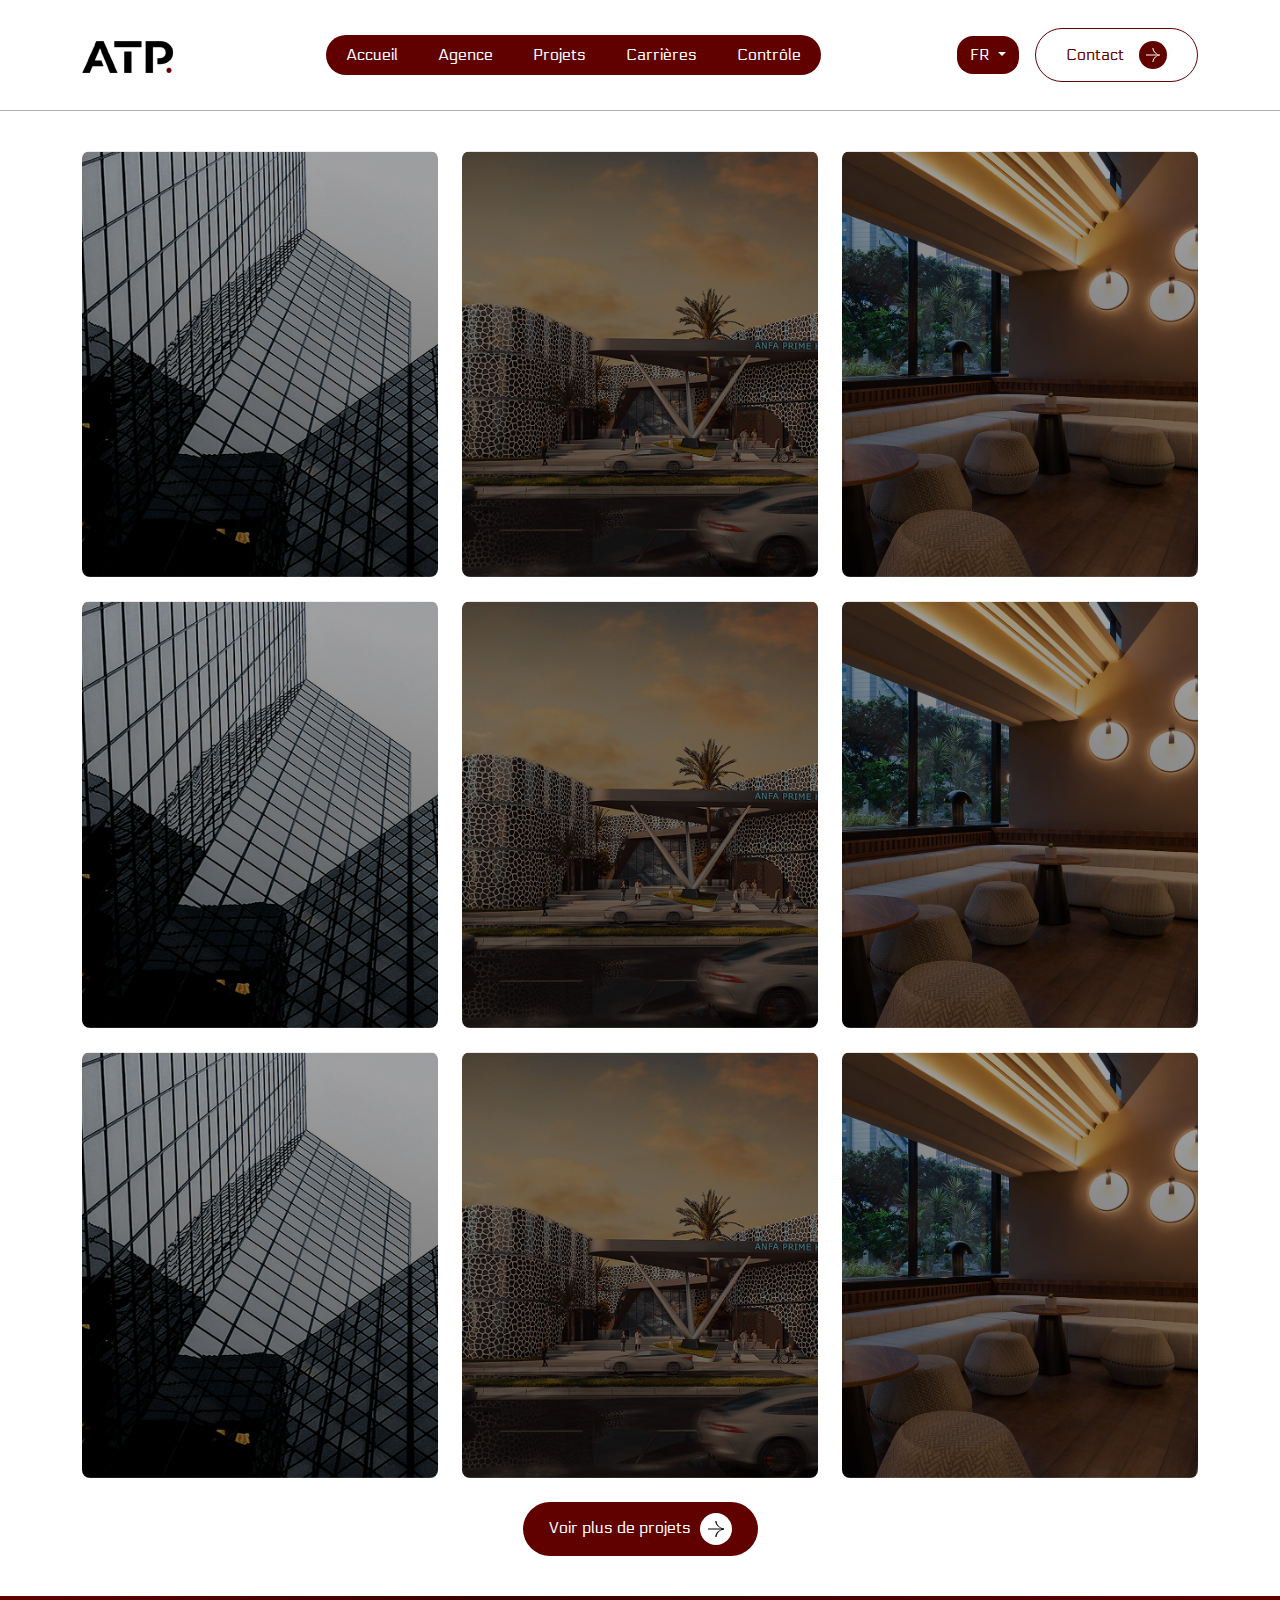
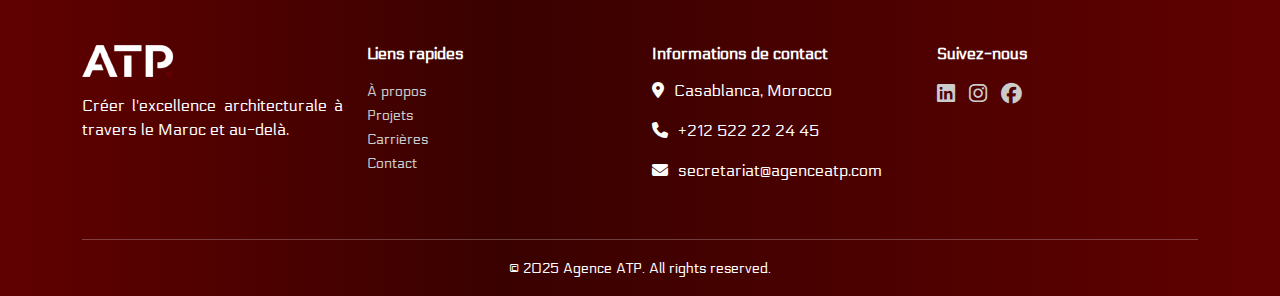
<file: Nos_projets.html>
<!DOCTYPE html>
<html lang="en">

<head>
  <meta charset="UTF-8" />
  <meta name="viewport" content="width=device-width, initial-scale=1.0" />
  <title>Nos projets</title>

  <link rel="icon" type="image/x-icon" href="./assets/images/favicon.png">

  <!-- Font Awesome CSS -->
  <link rel="stylesheet" href="./assets/css/all.min.css" />
  <!-- <link rel="stylesheet" href="./assets/css/ayoub.css" /> -->
  <!-- Bootstrap CSS -->
  <link rel="stylesheet" href="./assets/css/bootstrap.min.css" />

  <!-- Owl Carousel CSS -->
  <link rel="stylesheet" href="./assets/css/owl.carousel.min.css" />
  <link rel="stylesheet" href="./assets/css/owl.theme.default.min.css" />

  <!-- AOS CSS -->
  <link rel="stylesheet" href="./assets/css/aos.css" />


  <!-- Custom CSS -->
  <link rel="stylesheet" href="./assets/css/style.css" />

  <!-- responsive CSS -->
  <link rel="stylesheet" href="./assets/css/responsive.css" />

  <!-- Responsive CSS -->
  <!-- <link rel="stylesheet" href="./assets/css/responsive.css" /> -->

</head>

<body>
  <!-- <div class="loader-d" id="loader">
    <img src="/./assets/images/loading.png" alt="drapeau loader">
    <div class="loader-c">
      <div class="inner one"></div>
      <div class="inner two"></div>
      <div class="inner three"></div>
    </div>
  </div> -->
  <!-- Preloader -->

  <!-- <div class="preloader"></div> -->

  <!-- Scrolle Top -->
  <!--
  <button class="back-to-top" type="button"></button> -->

  <!-- Start.Header -->

  <!-- Header Section -->
  <!-- Header Inside Slider -->
  <header class="header-inside" id="header-inside">
    <nav class="navbar navbar-expand-lg">
      <div class="container">
        <a class="navbar-brand logo__1" href="#"> <img class="two--sc--img" src="./assets/images/logo.png">
        </a>
        <a class="navbar-brand logo__2" href="#"> <img class="two--sc--img" src="./assets/images/logo-2.png">
        </a>
        <button class="navbar-toggler" type="button" data-bs-toggle="collapse" data-bs-target="#navbarNav">
          <span class="navbar-toggler-icon"></span>
        </button>
        <div class="collapse navbar-collapse" id="navbarNav">
          <ul class="navbar-nav ms-auto">
            <li class="nav-item">
              <a class="nav-link" href="#">Accueil</a>
            </li>
            <li class="nav-item">
              <a class="nav-link" href="#">Agence</a>
            </li>
            <li class="nav-item">
              <a class="nav-link" href="#">Projets</a>
            </li>
            <li class="nav-item">
              <a class="nav-link" href="#">Carrières</a>
            </li>
            <li class="nav-item">
              <a class="nav-link" href="#">Contrôle</a>
            </li>
          </ul>
        </div>
        <div class="right--contact-multi-langue">
          <div class="d-flex align-items-center gap-3">
            <!-- Language Dropdown -->
            <div class="dropdown">
              <button class="btn btn-lang dropdown-toggle" type="button" id="langDropdown" data-bs-toggle="dropdown"
                aria-expanded="false">
                FR
              </button>
              <ul class="dropdown-menu" aria-labelledby="langDropdown">
                <li><a class="dropdown-item" href="#">EN</a></li>
                <li><a class="dropdown-item" href="#">ES</a></li>
                <li><a class="dropdown-item" href="#">DE</a></li>
              </ul>
            </div>

            <!-- Contact Button -->
            <button class="btn btn-contact">
              <span class="contact-text">Contact</span>
              <span class="contact-icon">
                <svg xmlns="http://www.w3.org/2000/svg" width="28" height="28" viewBox="0 0 28 28" fill="none">
                  <rect width="28" height="28" rx="14" fill="#600100" />
                  <g clip-path="url(#clip0_6230_84)">
                    <path fill-rule="evenodd" clip-rule="evenodd"
                      d="M14.3802 6.13867C14.3802 7.098 14.5514 8.04792 14.8841 8.93422C15.2168 9.82052 15.7044 10.6258 16.3191 11.3042C16.9338 11.9825 17.6635 12.5206 18.4667 12.8877C19.2698 13.2548 20.1307 13.4438 21 13.4438V13.4748H21V14.5248H21V14.5557C20.1307 14.5557 19.2698 14.7447 18.4667 15.1118C17.6635 15.4789 16.9338 16.017 16.3191 16.6954C15.7044 17.3737 15.2168 18.179 14.8841 19.0653C14.5514 19.9516 14.3802 20.9015 14.3802 21.8609H13.3067C13.3067 17.8982 15.745 15.2686 19.0285 14.5248L7 14.5248L7 13.4748L19.0286 13.4748C15.745 12.731 13.3067 10.1014 13.3067 6.13867H14.3802Z"
                      fill="#FAFFF4" />
                  </g>
                  <defs>
                    <clipPath id="clip0_6230_84">
                      <rect width="14" height="14" fill="white" transform="translate(7 7)" />
                    </clipPath>
                  </defs>
                </svg>
              </span>
            </button>
          </div>

        </div>
      </div>
    </nav>
  </header>

  <!-- Owl Carousel Slider with ID -->


  <section class="section--4">
    <div class="container">

      <div class="row">
        <div class="col-md-6 col-lg-4 mb-4">
          <div class="project-card card">
            <a href="#">
              <img src="./assets/images/new1.png" class="project-img card-img-top" alt="Projet architectural moderne">
              <div class="card-body">
                <div class="project-category">Glass Tower Complex</div>
                <h3 class="project-title">Tour Lumina</h3>
                <p class="project-description">Une tour de 40 étages alliant durabilité et innovation technologique au
                  cœur du quartier d'affaires.</p>
                <div class="see-all-link"><svg xmlns="http://www.w3.org/2000/svg" width="20" height="20"
                    viewBox="0 0 20 20" fill="none">
                    <path
                      d="M15.1891 7.21816L8.03906 14.3682L4.83906 11.1682L5.53906 10.4582L8.03906 12.9582L14.4791 6.50816L15.1891 7.21816ZM9.53906 0.618164C14.7891 0.618164 19.0391 4.86816 19.0391 10.1182C19.0391 15.3682 14.7891 19.6182 9.53906 19.6182C4.28906 19.6182 0.0390625 15.3682 0.0390625 10.1182C0.0390625 4.86816 4.28906 0.618164 9.53906 0.618164ZM9.53906 1.61816C4.84906 1.61816 1.03906 5.42816 1.03906 10.1182C1.03906 14.8082 4.84906 18.6182 9.53906 18.6182C14.2291 18.6182 18.0391 14.8082 18.0391 10.1182C18.0391 5.42816 14.2291 1.61816 9.53906 1.61816Z"
                      fill="white" />
                  </svg>Terminé en 2021 </div>
              </div>
            </a>
          </div>
        </div>

        <div class="col-md-6 col-lg-4 mb-4">
          <div class="project-card card">
            <a href="#">
              <img src="./assets/images/new2.png" class="project-img card-img-top" alt="Projet résidentiel">
              <div class="card-body">
                <div class="project-category">Anfa prime hospital</div>
                <h3 class="project-title">Résidence Horizon</h3>
                <p class="project-description">Un complexe résidentiel de 80 unités intégrant des espaces verts et des
                  équipements communautaires.</p>
                <div class="see-all-link"><svg xmlns="http://www.w3.org/2000/svg" width="20" height="20"
                    viewBox="0 0 20 20" fill="none">
                    <path
                      d="M15.1891 7.21816L8.03906 14.3682L4.83906 11.1682L5.53906 10.4582L8.03906 12.9582L14.4791 6.50816L15.1891 7.21816ZM9.53906 0.618164C14.7891 0.618164 19.0391 4.86816 19.0391 10.1182C19.0391 15.3682 14.7891 19.6182 9.53906 19.6182C4.28906 19.6182 0.0390625 15.3682 0.0390625 10.1182C0.0390625 4.86816 4.28906 0.618164 9.53906 0.618164ZM9.53906 1.61816C4.84906 1.61816 1.03906 5.42816 1.03906 10.1182C1.03906 14.8082 4.84906 18.6182 9.53906 18.6182C14.2291 18.6182 18.0391 14.8082 18.0391 10.1182C18.0391 5.42816 14.2291 1.61816 9.53906 1.61816Z"
                      fill="white" />
                  </svg>Terminé en 2021 </div>
              </div>
            </a>
          </div>
        </div>

        <div class="col-md-6 col-lg-4 mb-4">
          <div class="project-card card">
            <a href="#">
              <img src="./assets/images/new3.png" class="project-img card-img-top" alt="Projet urbain">
              <div class="card-body">
                <div class="project-category">MH CMNMC</div>
                <h3 class="project-title">Parc Central</h3>
                <p class="project-description">Réaménagement de 12 hectares en espace vert public avec installations
                  sportives et culturelles.</p>
                <div class="see-all-link"><svg xmlns="http://www.w3.org/2000/svg" width="20" height="20"
                    viewBox="0 0 20 20" fill="none">
                    <path
                      d="M15.1891 7.21816L8.03906 14.3682L4.83906 11.1682L5.53906 10.4582L8.03906 12.9582L14.4791 6.50816L15.1891 7.21816ZM9.53906 0.618164C14.7891 0.618164 19.0391 4.86816 19.0391 10.1182C19.0391 15.3682 14.7891 19.6182 9.53906 19.6182C4.28906 19.6182 0.0390625 15.3682 0.0390625 10.1182C0.0390625 4.86816 4.28906 0.618164 9.53906 0.618164ZM9.53906 1.61816C4.84906 1.61816 1.03906 5.42816 1.03906 10.1182C1.03906 14.8082 4.84906 18.6182 9.53906 18.6182C14.2291 18.6182 18.0391 14.8082 18.0391 10.1182C18.0391 5.42816 14.2291 1.61816 9.53906 1.61816Z"
                      fill="white" />
                  </svg>Terminé en 2021 </div>
              </div>
            </a>
          </div>
        </div>
                <div class="col-md-6 col-lg-4 mb-4">
          <div class="project-card card">
            <a href="#">
              <img src="./assets/images/new1.png" class="project-img card-img-top" alt="Projet architectural moderne">
              <div class="card-body">
                <div class="project-category">Glass Tower Complex</div>
                <h3 class="project-title">Tour Lumina</h3>
                <p class="project-description">Une tour de 40 étages alliant durabilité et innovation technologique au
                  cœur du quartier d'affaires.</p>
                <div class="see-all-link"><svg xmlns="http://www.w3.org/2000/svg" width="20" height="20"
                    viewBox="0 0 20 20" fill="none">
                    <path
                      d="M15.1891 7.21816L8.03906 14.3682L4.83906 11.1682L5.53906 10.4582L8.03906 12.9582L14.4791 6.50816L15.1891 7.21816ZM9.53906 0.618164C14.7891 0.618164 19.0391 4.86816 19.0391 10.1182C19.0391 15.3682 14.7891 19.6182 9.53906 19.6182C4.28906 19.6182 0.0390625 15.3682 0.0390625 10.1182C0.0390625 4.86816 4.28906 0.618164 9.53906 0.618164ZM9.53906 1.61816C4.84906 1.61816 1.03906 5.42816 1.03906 10.1182C1.03906 14.8082 4.84906 18.6182 9.53906 18.6182C14.2291 18.6182 18.0391 14.8082 18.0391 10.1182C18.0391 5.42816 14.2291 1.61816 9.53906 1.61816Z"
                      fill="white" />
                  </svg>Terminé en 2021 </div>
              </div>
            </a>
          </div>
        </div>

        <div class="col-md-6 col-lg-4 mb-4">
          <div class="project-card card">
            <a href="#">
              <img src="./assets/images/new2.png" class="project-img card-img-top" alt="Projet résidentiel">
              <div class="card-body">
                <div class="project-category">Anfa prime hospital</div>
                <h3 class="project-title">Résidence Horizon</h3>
                <p class="project-description">Un complexe résidentiel de 80 unités intégrant des espaces verts et des
                  équipements communautaires.</p>
                <div class="see-all-link"><svg xmlns="http://www.w3.org/2000/svg" width="20" height="20"
                    viewBox="0 0 20 20" fill="none">
                    <path
                      d="M15.1891 7.21816L8.03906 14.3682L4.83906 11.1682L5.53906 10.4582L8.03906 12.9582L14.4791 6.50816L15.1891 7.21816ZM9.53906 0.618164C14.7891 0.618164 19.0391 4.86816 19.0391 10.1182C19.0391 15.3682 14.7891 19.6182 9.53906 19.6182C4.28906 19.6182 0.0390625 15.3682 0.0390625 10.1182C0.0390625 4.86816 4.28906 0.618164 9.53906 0.618164ZM9.53906 1.61816C4.84906 1.61816 1.03906 5.42816 1.03906 10.1182C1.03906 14.8082 4.84906 18.6182 9.53906 18.6182C14.2291 18.6182 18.0391 14.8082 18.0391 10.1182C18.0391 5.42816 14.2291 1.61816 9.53906 1.61816Z"
                      fill="white" />
                  </svg>Terminé en 2021 </div>
              </div>
            </a>
          </div>
        </div>

        <div class="col-md-6 col-lg-4 mb-4">
          <div class="project-card card">
            <a href="#">
              <img src="./assets/images/new3.png" class="project-img card-img-top" alt="Projet urbain">
              <div class="card-body">
                <div class="project-category">MH CMNMC</div>
                <h3 class="project-title">Parc Central</h3>
                <p class="project-description">Réaménagement de 12 hectares en espace vert public avec installations
                  sportives et culturelles.</p>
                <div class="see-all-link"><svg xmlns="http://www.w3.org/2000/svg" width="20" height="20"
                    viewBox="0 0 20 20" fill="none">
                    <path
                      d="M15.1891 7.21816L8.03906 14.3682L4.83906 11.1682L5.53906 10.4582L8.03906 12.9582L14.4791 6.50816L15.1891 7.21816ZM9.53906 0.618164C14.7891 0.618164 19.0391 4.86816 19.0391 10.1182C19.0391 15.3682 14.7891 19.6182 9.53906 19.6182C4.28906 19.6182 0.0390625 15.3682 0.0390625 10.1182C0.0390625 4.86816 4.28906 0.618164 9.53906 0.618164ZM9.53906 1.61816C4.84906 1.61816 1.03906 5.42816 1.03906 10.1182C1.03906 14.8082 4.84906 18.6182 9.53906 18.6182C14.2291 18.6182 18.0391 14.8082 18.0391 10.1182C18.0391 5.42816 14.2291 1.61816 9.53906 1.61816Z"
                      fill="white" />
                  </svg>Terminé en 2021 </div>
              </div>
            </a>
          </div>
        </div>
                <div class="col-md-6 col-lg-4 mb-4">
          <div class="project-card card">
            <a href="#">
              <img src="./assets/images/new1.png" class="project-img card-img-top" alt="Projet architectural moderne">
              <div class="card-body">
                <div class="project-category">Glass Tower Complex</div>
                <h3 class="project-title">Tour Lumina</h3>
                <p class="project-description">Une tour de 40 étages alliant durabilité et innovation technologique au
                  cœur du quartier d'affaires.</p>
                <div class="see-all-link"><svg xmlns="http://www.w3.org/2000/svg" width="20" height="20"
                    viewBox="0 0 20 20" fill="none">
                    <path
                      d="M15.1891 7.21816L8.03906 14.3682L4.83906 11.1682L5.53906 10.4582L8.03906 12.9582L14.4791 6.50816L15.1891 7.21816ZM9.53906 0.618164C14.7891 0.618164 19.0391 4.86816 19.0391 10.1182C19.0391 15.3682 14.7891 19.6182 9.53906 19.6182C4.28906 19.6182 0.0390625 15.3682 0.0390625 10.1182C0.0390625 4.86816 4.28906 0.618164 9.53906 0.618164ZM9.53906 1.61816C4.84906 1.61816 1.03906 5.42816 1.03906 10.1182C1.03906 14.8082 4.84906 18.6182 9.53906 18.6182C14.2291 18.6182 18.0391 14.8082 18.0391 10.1182C18.0391 5.42816 14.2291 1.61816 9.53906 1.61816Z"
                      fill="white" />
                  </svg>Terminé en 2021 </div>
              </div>
            </a>
          </div>
        </div>

        <div class="col-md-6 col-lg-4 mb-4">
          <div class="project-card card">
            <a href="#">
              <img src="./assets/images/new2.png" class="project-img card-img-top" alt="Projet résidentiel">
              <div class="card-body">
                <div class="project-category">Anfa prime hospital</div>
                <h3 class="project-title">Résidence Horizon</h3>
                <p class="project-description">Un complexe résidentiel de 80 unités intégrant des espaces verts et des
                  équipements communautaires.</p>
                <div class="see-all-link"><svg xmlns="http://www.w3.org/2000/svg" width="20" height="20"
                    viewBox="0 0 20 20" fill="none">
                    <path
                      d="M15.1891 7.21816L8.03906 14.3682L4.83906 11.1682L5.53906 10.4582L8.03906 12.9582L14.4791 6.50816L15.1891 7.21816ZM9.53906 0.618164C14.7891 0.618164 19.0391 4.86816 19.0391 10.1182C19.0391 15.3682 14.7891 19.6182 9.53906 19.6182C4.28906 19.6182 0.0390625 15.3682 0.0390625 10.1182C0.0390625 4.86816 4.28906 0.618164 9.53906 0.618164ZM9.53906 1.61816C4.84906 1.61816 1.03906 5.42816 1.03906 10.1182C1.03906 14.8082 4.84906 18.6182 9.53906 18.6182C14.2291 18.6182 18.0391 14.8082 18.0391 10.1182C18.0391 5.42816 14.2291 1.61816 9.53906 1.61816Z"
                      fill="white" />
                  </svg>Terminé en 2021 </div>
              </div>
            </a>
          </div>
        </div>

        <div class="col-md-6 col-lg-4 mb-4">
          <div class="project-card card">
            <a href="#">
              <img src="./assets/images/new3.png" class="project-img card-img-top" alt="Projet urbain">
              <div class="card-body">
                <div class="project-category">MH CMNMC</div>
                <h3 class="project-title">Parc Central</h3>
                <p class="project-description">Réaménagement de 12 hectares en espace vert public avec installations
                  sportives et culturelles.</p>
                <div class="see-all-link"><svg xmlns="http://www.w3.org/2000/svg" width="20" height="20"
                    viewBox="0 0 20 20" fill="none">
                    <path
                      d="M15.1891 7.21816L8.03906 14.3682L4.83906 11.1682L5.53906 10.4582L8.03906 12.9582L14.4791 6.50816L15.1891 7.21816ZM9.53906 0.618164C14.7891 0.618164 19.0391 4.86816 19.0391 10.1182C19.0391 15.3682 14.7891 19.6182 9.53906 19.6182C4.28906 19.6182 0.0390625 15.3682 0.0390625 10.1182C0.0390625 4.86816 4.28906 0.618164 9.53906 0.618164ZM9.53906 1.61816C4.84906 1.61816 1.03906 5.42816 1.03906 10.1182C1.03906 14.8082 4.84906 18.6182 9.53906 18.6182C14.2291 18.6182 18.0391 14.8082 18.0391 10.1182C18.0391 5.42816 14.2291 1.61816 9.53906 1.61816Z"
                      fill="white" />
                  </svg>Terminé en 2021 </div>
              </div>
            </a>
          </div>
        </div>
      </div>

      <div class="text-center">
        <a href="#" class="btn btn-discover">
          Voir plus de projets <svg xmlns="http://www.w3.org/2000/svg" width="32" height="32" viewBox="0 0 32 32" fill="none">
            <rect width="32" height="32" rx="16" fill="white" />
            <g clip-path="url(#clip0_6010_3350)">
              <path fill-rule="evenodd" clip-rule="evenodd"
                d="M16.4345 7.01562C16.4345 8.11199 16.6302 9.19763 17.0104 10.2105C17.3906 11.2235 17.9479 12.1438 18.6504 12.9191C19.3529 13.6943 20.1869 14.3093 21.1048 14.7288C22.0226 15.1484 23.0065 15.3643 24 15.3643V15.3997V16.5997V16.6351C23.0065 16.6351 22.0226 16.8511 21.1048 17.2706C20.1869 17.6902 19.3529 18.3051 18.6504 19.0804C17.9479 19.8556 17.3906 20.7761 17.0104 21.789C16.6302 22.8018 16.4345 23.8875 16.4345 24.9838H15.2077C15.2077 20.455 17.9943 17.4498 21.7469 16.5997H8L8 15.3997H21.747C17.9943 14.5497 15.2077 11.5444 15.2077 7.01562H16.4345Z"
                fill="black" />
            </g>
            <defs>
              <clipPath id="clip0_6010_3350">
                <rect width="16" height="16" fill="white" transform="translate(8 8)" />
              </clipPath>
            </defs>
          </svg></i>
        </a>
      </div>
    </div>
  </section>
  <footer class="footer---btm bg-dark-red text-white pt-5 pb-3">
    <div class="container">
      <div class="row">
        <!-- Logo and slogan -->
        <div class="col-md-3 mb-4">
          <a class="navbar-brand" href="#"> <img class="two--sc--img mb-3" src="./assets/images/logo.png"></a>



          <p>Créer l'excellence architecturale à travers le Maroc et au-delà.</p>
        </div>

        <!-- Quick links -->
        <div class="col-md-3 mb-4">
          <h6 class="mb-3">Liens rapides</h6>
          <ul class="list-unstyled">
            <li><a href="#" class="footer-link">À propos</a></li>
            <li><a href="#" class="footer-link">Projets</a></li>
            <li><a href="#" class="footer-link">Carrières</a></li>
            <li><a href="#" class="footer-link">Contact</a></li>
          </ul>
        </div>

        <!-- Contact information -->
        <div class="col-md-3 mb-4 localed-icon">
          <h6 class="mb-3">Informations de contact</h6>
          <p><i class="fa-solid fa-location-dot"></i>Casablanca, Morocco</p>
          <p><i class="fa-solid fa-phone"></i>+212 522 22 24 45</p>
          <p><i class="fa-solid fa-envelope"></i>secretariat@agenceatp.com</p>
        </div>

        <!-- Social links -->
        <div class="col-md-3 mb-4">
          <h6 class="mb-3">Suivez-nous</h6>
          <a href="#" class="footer-social"><i class="fa-brands fa-linkedin"></i></a>
          <a href="#" class="footer-social"><i class="fa-brands fa-instagram"></i></a>
          <a href="#" class="footer-social"><i class="fa-brands fa-facebook"></i></a>
        </div>
      </div>

      <hr class="border-light">

      <div class="text-center">
        <small>© 2025 Agence ATP. All rights reserved.</small>
      </div>
    </div>
  </footer>

  <!-- Section Footer-->





  <!-- jQuery (necessary for Bootstrap's JavaScript plugins) -->
  <script src="./assets/js/jquery-3.7.1.min.js"></script>



  <!-- Bootstrap JS -->
  <script src="./assets/js/bootstrap.bundle.min.js"></script>

  <!-- Owl Carousel JS -->
  <script src="./assets/js/owl.carousel.min.js"></script>


  <!-- AOS JS -->
  <script src="./assets/js/aos.js"></script>

  <!-- Your custom JS scripts -->
  <script src="./assets/js/scripts.js"></script>

  <!--  -->

</body>

</html>
</file>
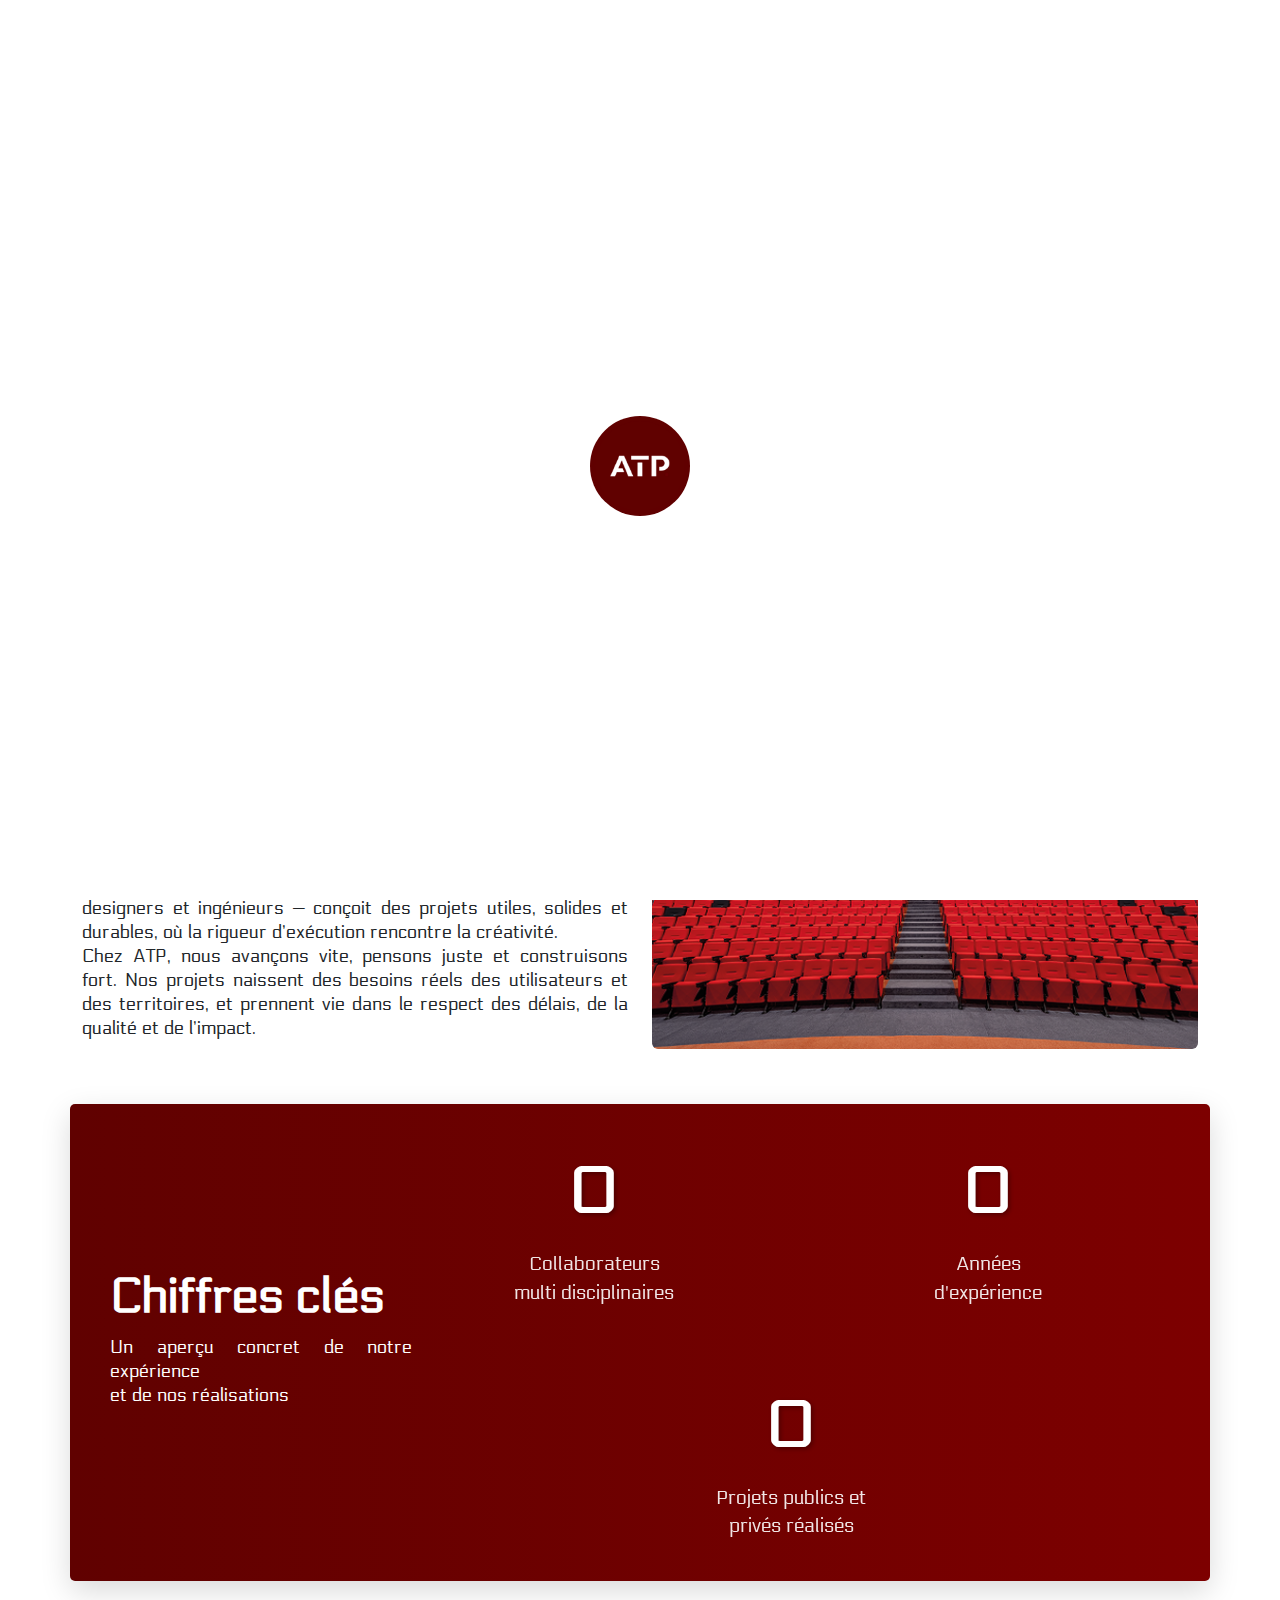
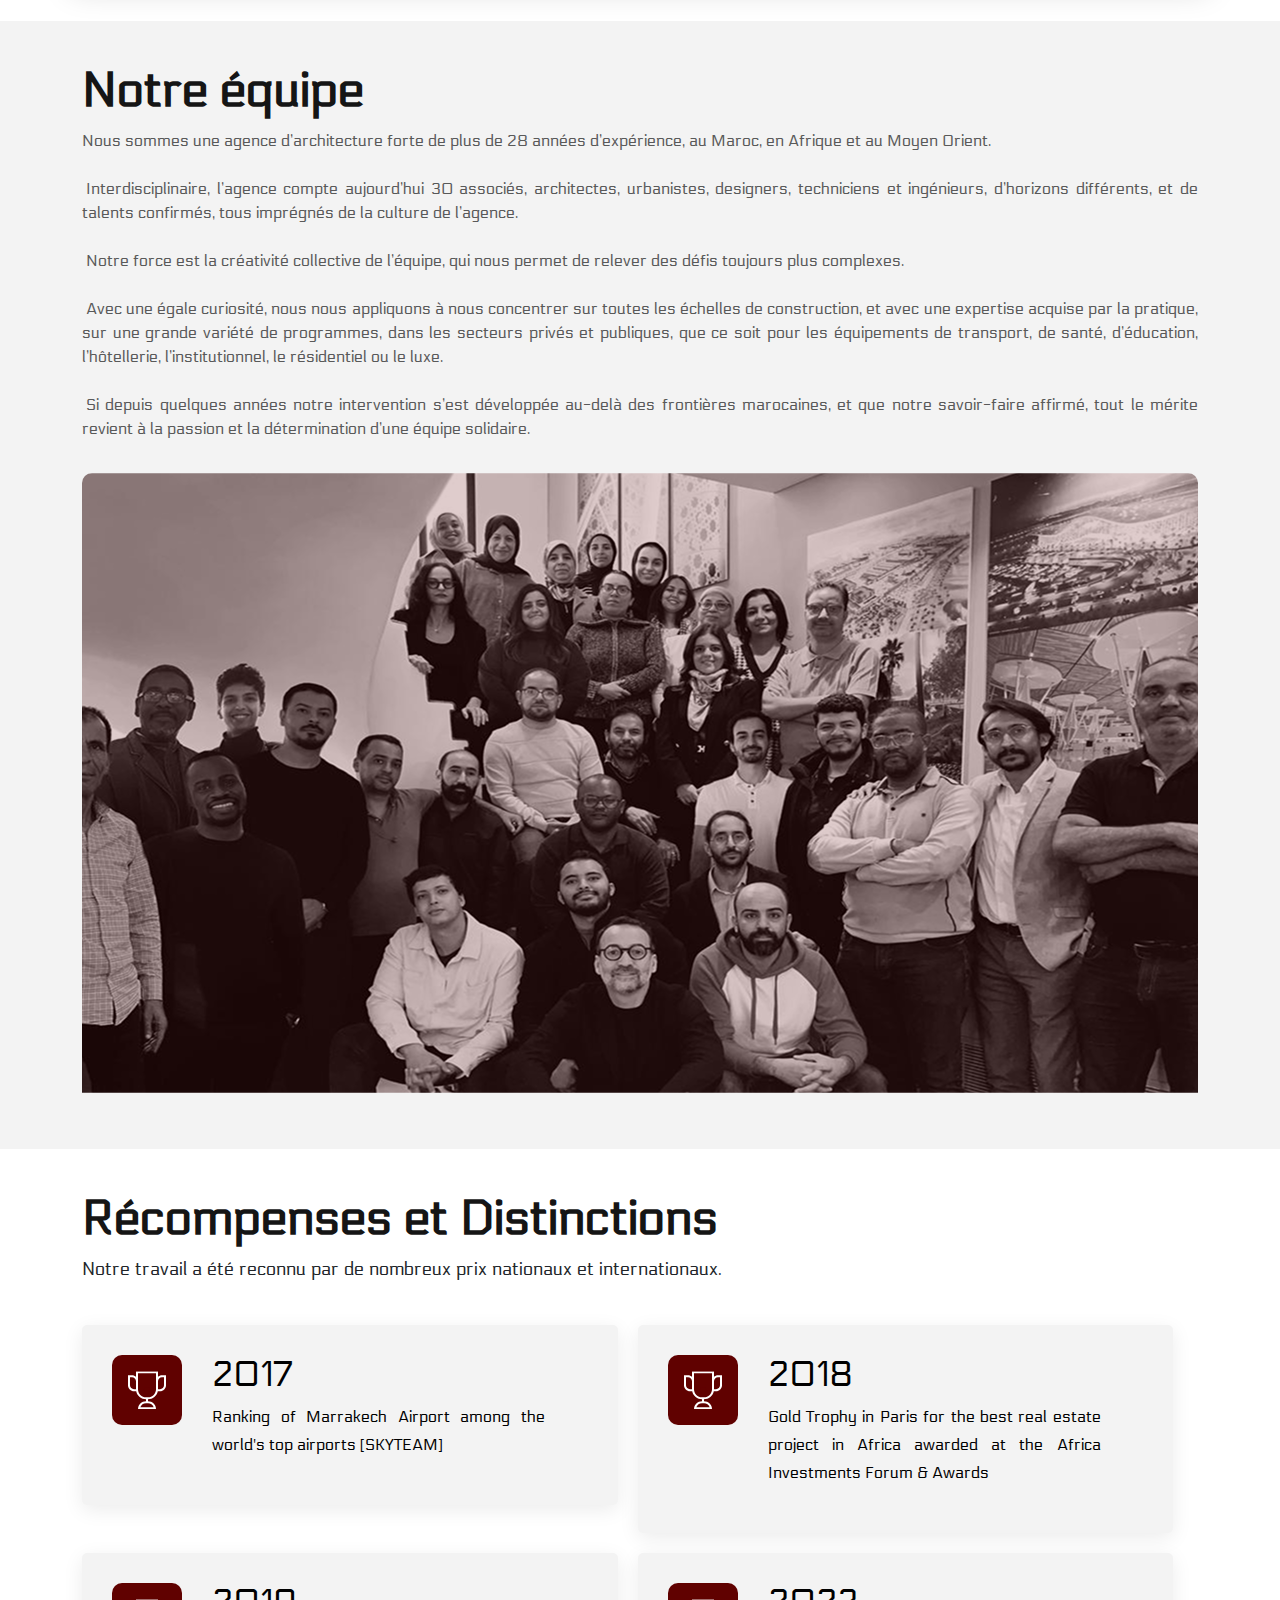
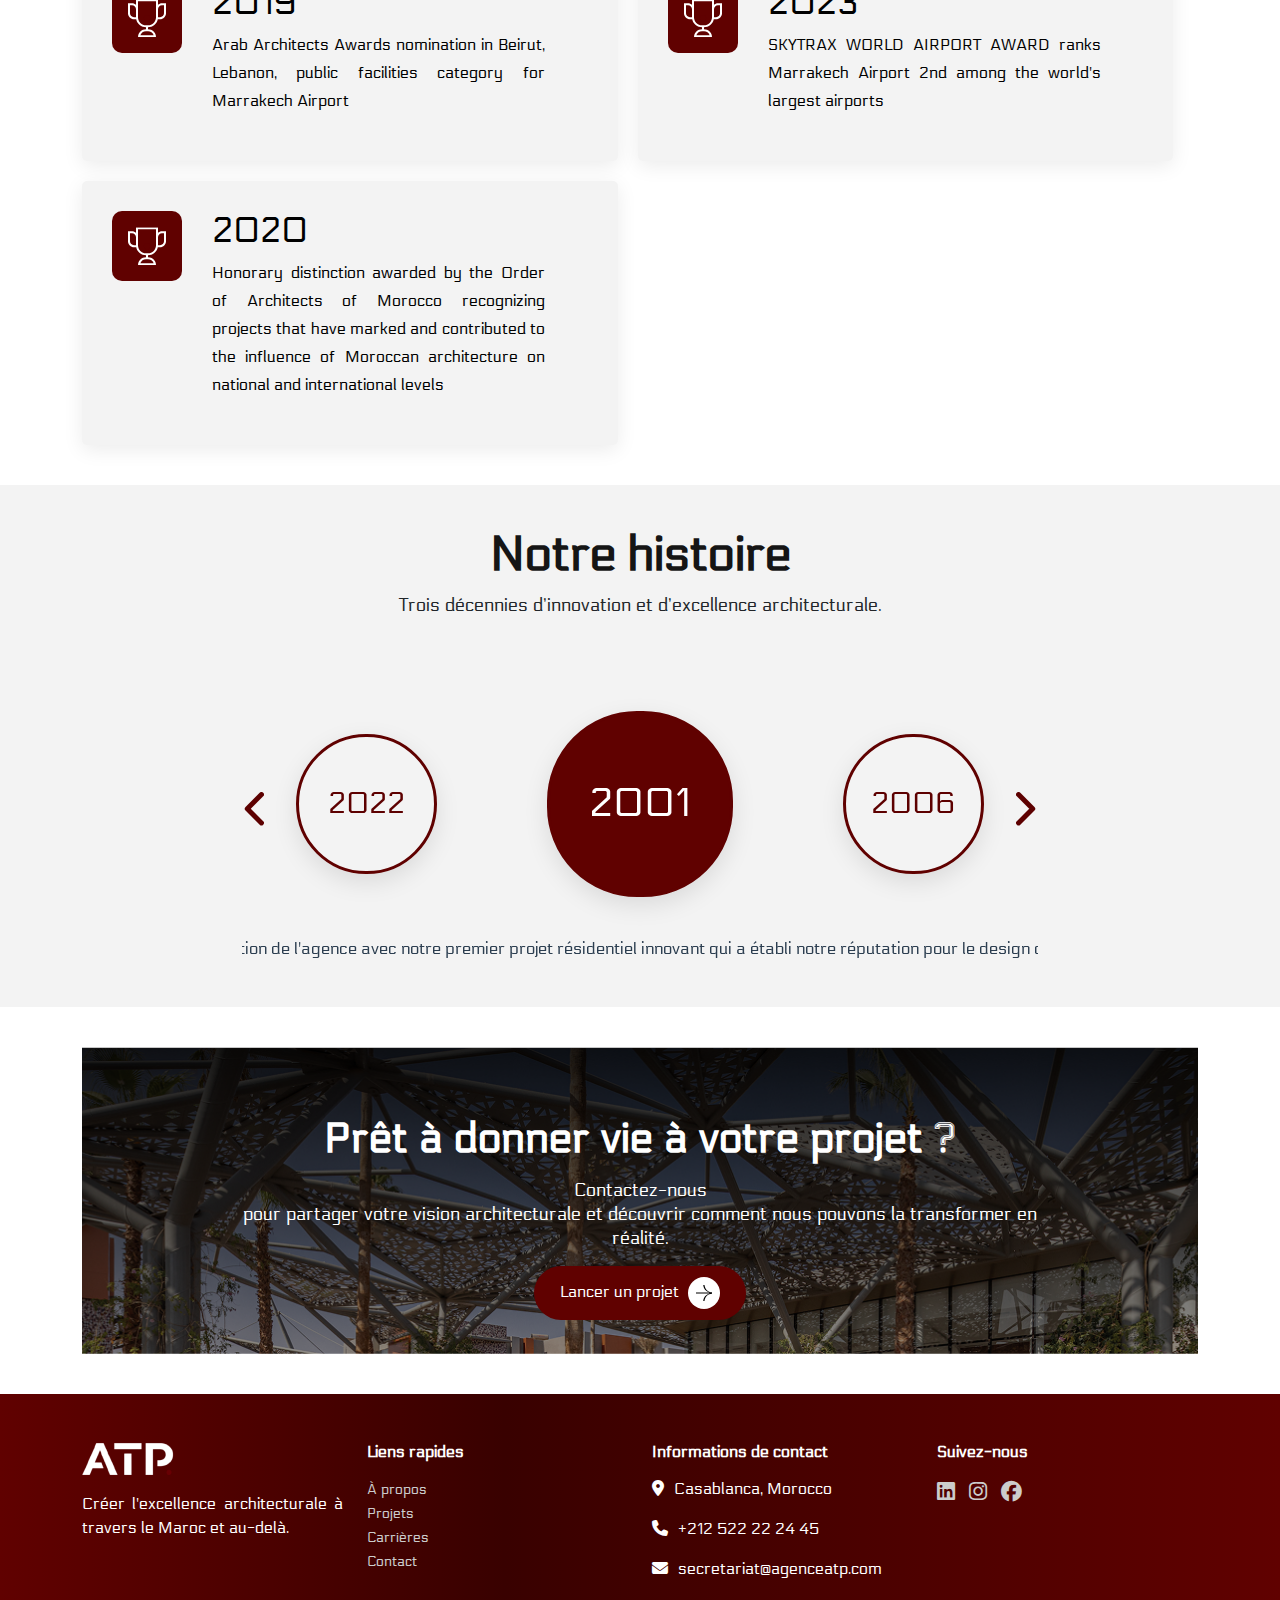
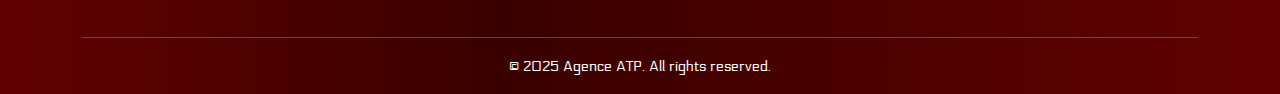
<file: Our_hestory.html>
<!DOCTYPE html>
<html lang="en">

<head>
  <meta charset="UTF-8" />
  <meta name="viewport" content="width=device-width, initial-scale=1.0" />
  <title>Desktech</title>

  <link rel="icon" type="image/x-icon" href="./assets/images/favicon.png">

  <!-- Font Awesome CSS -->
  <link rel="stylesheet" href="./assets/css/all.min.css" />
  <!-- <link rel="stylesheet" href="./assets/css/ayoub.css" /> -->
  <!-- Bootstrap CSS -->
  <link rel="stylesheet" href="./assets/css/bootstrap.min.css" />

  <!-- Owl Carousel CSS -->
  <link rel="stylesheet" href="./assets/css/owl.carousel.min.css" />
  <link rel="stylesheet" href="./assets/css/owl.theme.default.min.css" />

  <!-- AOS CSS -->
  <link rel="stylesheet" href="./assets/css/aos.css" />


  <!-- Custom CSS -->
  <link rel="stylesheet" href="./assets/css/style.css" />

  <!-- responsive CSS -->
  <link rel="stylesheet" href="./assets/css/responsive.css" />

  <!-- Responsive CSS -->
  <!-- <link rel="stylesheet" href="./assets/css/responsive.css" /> -->

</head>

<body>
  <script src="header.js"></script>
  <!-- <div class="loader-d" id="loader">
    <img src="/./assets/images/loading.png" alt="drapeau loader">
    <div class="loader-c">
      <div class="inner one"></div>
      <div class="inner two"></div>
      <div class="inner three"></div>
    </div>
  </div> -->
  <!-- Preloader -->

  <!-- <div class="preloader"></div> -->

  <!-- Scrolle Top -->
  <!--
  <button class="back-to-top" type="button"></button> -->

  <!-- Start.Header -->

  <!-- Header Section -->
  <!-- Header Inside Slider -->


  <!-- Owl Carousel Slider with ID -->
  <section class="banner_bread carriere">
    <div id="slider--animate">
      <!-- Slide 1 -->
      <div class="owl-slide">
        <img src="./assets/images/hist.png" alt="Hospital Building" class="img-fluid slide-bg">
        <div class="slide-overlay"></div>
        <div class="slide-content">
          <h1 class="slide-title text-center">Une architecture à impact réel</h1>
          <br>
          <p class="mb-3 text-center">Utile, claire et livrée dans les délais.<br>
            Une architecture moderne pour le Maroc, utile aujourd’hui et durable demain.</p>
          <a href="#" class="btn btn-discover">
            Rencontrez l’équipe <svg xmlns="http://www.w3.org/2000/svg" width="32" height="32" viewBox="0 0 32 32"
              fill="none">
              <rect width="32" height="32" rx="16" fill="white"></rect>
              <g clip-path="url(#clip0_6010_3350)">
                <path fill-rule="evenodd" clip-rule="evenodd"
                  d="M16.4345 7.01562C16.4345 8.11199 16.6302 9.19763 17.0104 10.2105C17.3906 11.2235 17.9479 12.1438 18.6504 12.9191C19.3529 13.6943 20.1869 14.3093 21.1048 14.7288C22.0226 15.1484 23.0065 15.3643 24 15.3643V15.3997V16.5997V16.6351C23.0065 16.6351 22.0226 16.8511 21.1048 17.2706C20.1869 17.6902 19.3529 18.3051 18.6504 19.0804C17.9479 19.8556 17.3906 20.7761 17.0104 21.789C16.6302 22.8018 16.4345 23.8875 16.4345 24.9838H15.2077C15.2077 20.455 17.9943 17.4498 21.7469 16.5997H8L8 15.3997H21.747C17.9943 14.5497 15.2077 11.5444 15.2077 7.01562H16.4345Z"
                  fill="black"></path>
              </g>
              <defs>
                <clipPath id="clip0_6010_3350">
                  <rect width="16" height="16" fill="white" transform="translate(8 8)"></rect>
                </clipPath>
              </defs>
            </svg>
          </a>
        </div>
      </div>

    </div>
  </section>
  <section class="section--2-modal py-5">
    <div class="container">
      <div class="row align-items-center">
        <!-- Left column (Text) -->
        <div class="col-md-6 mb-4 mb-md-0">
          <div class="title--sc">
            <h2 class="fw-bold">Qui nous sommes</h2>
          </div>
          <p>
            Fondée en 1994, ATP est une agence marocaine d’architecture à fort impact, spécialisée dans les projets
            publics à grande échelle.  Notre équipe de 30 collaborateurs — architectes, urbanistes, designers et
            ingénieurs — conçoit des projets utiles, solides et durables, où la rigueur d’exécution rencontre la
            créativité.<br>
            Chez ATP, nous avançons vite, pensons juste et construisons fort. Nos projets naissent des besoins réels des
            utilisateurs et des territoires, et prennent vie dans le respect des délais, de la qualité et de l’impact.
          </p>

        </div>

        <!-- Right column (Video thumbnail) -->
        <div class="col-md-6 text-center">
          <div class="video-wrapper position-relative">
            <img src="./assets/images/our--1.png" class="img-fluid rounded" alt="ATP Mission">

          </div>
        </div>
      </div>
    </div>

    <!-- Video Modal -->
    <div class="modal fade" id="videoModal" tabindex="-1" aria-hidden="true">
      <div class="modal-dialog modal-dialog-centered modal-lg">
        <div class="modal-content bg-dark">
          <div class="modal-body p-0 position-relative">
            <button type="button" class="btn-close btn-close-white position-absolute end-0 m-2" data-bs-dismiss="modal"
              aria-label="Close"></button>
            <div class="ratio ratio-16x9">
              <!-- iframe directly in HTML -->
              <iframe id="videoIframe" src="https://www.youtube.com/embed/VIDEO_ID" title="ATP Video"
                allow="autoplay; encrypted-media" allowfullscreen></iframe>
            </div>
          </div>
        </div>
      </div>
    </div>
  </section>




  <section class="section--2 container">



    <div class="vertical---sc">
      <div class="counter-container-1">
        <div class="title--sc">
          <h2 class="fw-bold">Chiffres clés</h2>
          <p class="mb-1">Un aperçu concret de notre expérience <br>et de nos réalisations</p>
        </div>
      </div>
      <div class="counter-container">
        <div class="counter-item">
          <div class="counter-value" data-target="35">0</div>
          <div class="counter-text">Collaborateurs <br>multi disciplinaires</div>
        </div>

        <div class="counter-item">
          <div class="counter-value" data-target="29">0</div>
          <div class="counter-text">Années <br>d'expérience</div>
        </div>

        <div class="counter-item">
          <div class="counter-value" data-target="100">0</div>
          <div class="counter-text">Projets publics et<br>privés réalisés</div>
        </div>
      </div>
    </div>
  </section>

  <section class="notre-equipe">
    <div class="container">


      <div class="notre-equipe-content">
        <div class="title--sc">
          <h2 class="fw-bold">Notre équipe</h2>
          <p class="mb-1">Nous sommes une agence d’architecture forte de plus de 28 années d’expérience, au Maroc, en
            Afrique et au Moyen Orient.<br>
              <br>
             Interdisciplinaire, l’agence compte aujourd’hui 30 associés, architectes, urbanistes, designers,
            techniciens et ingénieurs, d’horizons différents, et de talents confirmés, tous imprégnés de la culture de
            l’agence.<br>
 <br>
             Notre force est la créativité collective de l’équipe, qui nous permet de relever des défis toujours plus
            complexes.<br>
 <br>
             Avec une égale curiosité, nous nous appliquons à nous concentrer sur toutes les échelles de construction,
            et avec une expertise acquise par la pratique, sur une grande variété de programmes, dans les secteurs
            privés et publiques, que ce soit pour les équipements de transport, de santé, d’éducation, l’hôtellerie,
            l’institutionnel, le résidentiel ou le luxe.<br>
 <br>
             Si depuis quelques années notre intervention s’est développée au-delà des frontières marocaines, et que
            notre savoir-faire affirmé, tout le mérite revient à la passion et la détermination d’une équipe solidaire.
          </p>
        </div>

        <div class="notre-equipe-image">
          <img class="two--sc--img mb-3" src="./assets/images/eq.png">

        </div>
      </div>
    </div>
  </section>
  <section class="pourquoi-nous-rejoindre">
    <div class="container">
      <div class="title--sc">
        <h2 class="fw-bold">Récompenses et Distinctions</h2>
        <p>Notre travail a été reconnu par de nombreux prix nationaux et internationaux.</p>
      </div>



      <div class="benefits-container">
       <div class="benefit-card">
  <div class="benefit-icon">
    <!-- SVG trophy icon -->
    <svg xmlns="http://www.w3.org/2000/svg" width="38" height="39" viewBox="0 0 38 39" fill="none">
      <g clip-path="url(#clip0_6155_3712)">
        <mask id="mask0_6155_3712" style="mask-type:luminance" maskUnits="userSpaceOnUse" x="0" y="0" width="38" height="39">
          <path d="M38 0.226562H0V38.2266H38V0.226562Z" fill="white" />
        </mask>
        <g mask="url(#mask0_6155_3712)">
          <path d="M22.1653 19.2272C22.1653 17.4782 20.7476 16.0605 18.9987 16.0605C17.2498 16.0605 15.832 17.4782 15.832 19.2272C15.832 20.9761 17.2498 22.3938 18.9987 22.3938C20.7476 22.3938 22.1653 20.9761 22.1653 19.2272Z" fill="#600100" />
          <path d="M10 38.2266C10 36.1049 10.8429 34.07 12.3431 32.5697C13.8434 31.0695 15.8783 30.2266 18 30.2266V28.2266C15.6947 28.2271 13.46 27.431 11.6742 25.9732C9.88836 24.5154 8.66106 22.4853 8.2 20.2266H6C4.4087 20.2266 2.88258 19.5945 1.75736 18.4692C0.632141 17.344 0 15.8179 0 14.2266V4.22656H4C5.54 4.22656 6.94 4.80656 8 5.74656V0.226562H30V5.74656C31.06 4.80656 32.46 4.22656 34 4.22656H38V14.2266C38 15.8179 37.3679 17.344 36.2426 18.4692C35.1174 19.5945 33.5913 20.2266 32 20.2266H29.8C29.3389 22.4853 28.1116 24.5154 26.3258 25.9732C24.54 27.431 22.3053 28.2271 20 28.2266V30.2266C22.1217 30.2266 24.1566 31.0695 25.6569 32.5697C27.1571 34.07 28 36.1049 28 38.2266H10ZM20 32.2266H18C15.38 32.2266 13.16 33.8866 12.34 36.2266H25.66C25.2488 35.0547 24.4828 34.0398 23.4686 33.323C22.4543 32.6062 21.242 32.223 20 32.2266ZM28 2.22656H10V18.2266C10 20.3483 10.8429 22.3832 12.3431 23.8835C13.8434 25.3837 15.8783 26.2266 18 26.2266H20C22.1217 26.2266 24.1566 25.3837 25.6569 23.8835C27.1571 22.3832 28 20.3483 28 18.2266V2.22656ZM36 14.2266V6.22656H34C32.9391 6.22656 31.9217 6.64799 31.1716 7.39813C30.4214 8.14828 30 9.16569 30 10.2266V18.2266H32C33.0609 18.2266 34.0783 17.8052 34.8284 17.055C35.5786 16.3049 36 15.2875 36 14.2266ZM2 14.2266C2 15.2875 2.42143 16.3049 3.17157 17.055C3.92172 17.8052 4.93913 18.2266 6 18.2266H8V10.2266C8 9.16569 7.57857 8.14828 6.82843 7.39813C6.07828 6.64799 5.06087 6.22656 4 6.22656H2V14.2266Z" fill="white" />
        </g>
      </g>
      <defs>
        <clipPath id="clip0_6155_3712">
          <rect width="38" height="38" fill="white" transform="translate(0 0.226562)" />
        </clipPath>
      </defs>
    </svg>
  </div>
  <div class="content--our">
    <h3 class="benefit-title">2017</h3>
    <p class="benefit-description">Ranking of Marrakech Airport among the world's top airports [SKYTEAM]</p>
  </div>
</div>

<div class="benefit-card">
  <div class="benefit-icon">
    <!-- SVG icon repeated as above -->
    <!-- (You can keep the same SVG content here) -->
         <svg xmlns="http://www.w3.org/2000/svg" width="38" height="39" viewBox="0 0 38 39" fill="none">
      <g clip-path="url(#clip0_6155_3712)">
        <mask id="mask0_6155_3712" style="mask-type:luminance" maskUnits="userSpaceOnUse" x="0" y="0" width="38" height="39">
          <path d="M38 0.226562H0V38.2266H38V0.226562Z" fill="white" />
        </mask>
        <g mask="url(#mask0_6155_3712)">
          <path d="M22.1653 19.2272C22.1653 17.4782 20.7476 16.0605 18.9987 16.0605C17.2498 16.0605 15.832 17.4782 15.832 19.2272C15.832 20.9761 17.2498 22.3938 18.9987 22.3938C20.7476 22.3938 22.1653 20.9761 22.1653 19.2272Z" fill="#600100" />
          <path d="M10 38.2266C10 36.1049 10.8429 34.07 12.3431 32.5697C13.8434 31.0695 15.8783 30.2266 18 30.2266V28.2266C15.6947 28.2271 13.46 27.431 11.6742 25.9732C9.88836 24.5154 8.66106 22.4853 8.2 20.2266H6C4.4087 20.2266 2.88258 19.5945 1.75736 18.4692C0.632141 17.344 0 15.8179 0 14.2266V4.22656H4C5.54 4.22656 6.94 4.80656 8 5.74656V0.226562H30V5.74656C31.06 4.80656 32.46 4.22656 34 4.22656H38V14.2266C38 15.8179 37.3679 17.344 36.2426 18.4692C35.1174 19.5945 33.5913 20.2266 32 20.2266H29.8C29.3389 22.4853 28.1116 24.5154 26.3258 25.9732C24.54 27.431 22.3053 28.2271 20 28.2266V30.2266C22.1217 30.2266 24.1566 31.0695 25.6569 32.5697C27.1571 34.07 28 36.1049 28 38.2266H10ZM20 32.2266H18C15.38 32.2266 13.16 33.8866 12.34 36.2266H25.66C25.2488 35.0547 24.4828 34.0398 23.4686 33.323C22.4543 32.6062 21.242 32.223 20 32.2266ZM28 2.22656H10V18.2266C10 20.3483 10.8429 22.3832 12.3431 23.8835C13.8434 25.3837 15.8783 26.2266 18 26.2266H20C22.1217 26.2266 24.1566 25.3837 25.6569 23.8835C27.1571 22.3832 28 20.3483 28 18.2266V2.22656ZM36 14.2266V6.22656H34C32.9391 6.22656 31.9217 6.64799 31.1716 7.39813C30.4214 8.14828 30 9.16569 30 10.2266V18.2266H32C33.0609 18.2266 34.0783 17.8052 34.8284 17.055C35.5786 16.3049 36 15.2875 36 14.2266ZM2 14.2266C2 15.2875 2.42143 16.3049 3.17157 17.055C3.92172 17.8052 4.93913 18.2266 6 18.2266H8V10.2266C8 9.16569 7.57857 8.14828 6.82843 7.39813C6.07828 6.64799 5.06087 6.22656 4 6.22656H2V14.2266Z" fill="white" />
        </g>
      </g>
      <defs>
        <clipPath id="clip0_6155_3712">
          <rect width="38" height="38" fill="white" transform="translate(0 0.226562)" />
        </clipPath>
      </defs>
    </svg>
  </div>
  <div class="content--our">
    <h3 class="benefit-title">2018</h3>
    <p class="benefit-description">Gold Trophy in Paris for the best real estate project in Africa awarded at the Africa Investments Forum & Awards</p>
  </div>
</div>

<div class="benefit-card">
  <div class="benefit-icon">
    <!-- SVG icon repeated -->
         <svg xmlns="http://www.w3.org/2000/svg" width="38" height="39" viewBox="0 0 38 39" fill="none">
      <g clip-path="url(#clip0_6155_3712)">
        <mask id="mask0_6155_3712" style="mask-type:luminance" maskUnits="userSpaceOnUse" x="0" y="0" width="38" height="39">
          <path d="M38 0.226562H0V38.2266H38V0.226562Z" fill="white" />
        </mask>
        <g mask="url(#mask0_6155_3712)">
          <path d="M22.1653 19.2272C22.1653 17.4782 20.7476 16.0605 18.9987 16.0605C17.2498 16.0605 15.832 17.4782 15.832 19.2272C15.832 20.9761 17.2498 22.3938 18.9987 22.3938C20.7476 22.3938 22.1653 20.9761 22.1653 19.2272Z" fill="#600100" />
          <path d="M10 38.2266C10 36.1049 10.8429 34.07 12.3431 32.5697C13.8434 31.0695 15.8783 30.2266 18 30.2266V28.2266C15.6947 28.2271 13.46 27.431 11.6742 25.9732C9.88836 24.5154 8.66106 22.4853 8.2 20.2266H6C4.4087 20.2266 2.88258 19.5945 1.75736 18.4692C0.632141 17.344 0 15.8179 0 14.2266V4.22656H4C5.54 4.22656 6.94 4.80656 8 5.74656V0.226562H30V5.74656C31.06 4.80656 32.46 4.22656 34 4.22656H38V14.2266C38 15.8179 37.3679 17.344 36.2426 18.4692C35.1174 19.5945 33.5913 20.2266 32 20.2266H29.8C29.3389 22.4853 28.1116 24.5154 26.3258 25.9732C24.54 27.431 22.3053 28.2271 20 28.2266V30.2266C22.1217 30.2266 24.1566 31.0695 25.6569 32.5697C27.1571 34.07 28 36.1049 28 38.2266H10ZM20 32.2266H18C15.38 32.2266 13.16 33.8866 12.34 36.2266H25.66C25.2488 35.0547 24.4828 34.0398 23.4686 33.323C22.4543 32.6062 21.242 32.223 20 32.2266ZM28 2.22656H10V18.2266C10 20.3483 10.8429 22.3832 12.3431 23.8835C13.8434 25.3837 15.8783 26.2266 18 26.2266H20C22.1217 26.2266 24.1566 25.3837 25.6569 23.8835C27.1571 22.3832 28 20.3483 28 18.2266V2.22656ZM36 14.2266V6.22656H34C32.9391 6.22656 31.9217 6.64799 31.1716 7.39813C30.4214 8.14828 30 9.16569 30 10.2266V18.2266H32C33.0609 18.2266 34.0783 17.8052 34.8284 17.055C35.5786 16.3049 36 15.2875 36 14.2266ZM2 14.2266C2 15.2875 2.42143 16.3049 3.17157 17.055C3.92172 17.8052 4.93913 18.2266 6 18.2266H8V10.2266C8 9.16569 7.57857 8.14828 6.82843 7.39813C6.07828 6.64799 5.06087 6.22656 4 6.22656H2V14.2266Z" fill="white" />
        </g>
      </g>
      <defs>
        <clipPath id="clip0_6155_3712">
          <rect width="38" height="38" fill="white" transform="translate(0 0.226562)" />
        </clipPath>
      </defs>
    </svg>
  </div>
  <div class="content--our">
    <h3 class="benefit-title">2019</h3>
    <p class="benefit-description">Arab Architects Awards nomination in Beirut, Lebanon, public facilities category for Marrakech Airport</p>
  </div>
</div>

<div class="benefit-card">
  <div class="benefit-icon">
    <!-- SVG icon repeated -->
         <svg xmlns="http://www.w3.org/2000/svg" width="38" height="39" viewBox="0 0 38 39" fill="none">
      <g clip-path="url(#clip0_6155_3712)">
        <mask id="mask0_6155_3712" style="mask-type:luminance" maskUnits="userSpaceOnUse" x="0" y="0" width="38" height="39">
          <path d="M38 0.226562H0V38.2266H38V0.226562Z" fill="white" />
        </mask>
        <g mask="url(#mask0_6155_3712)">
          <path d="M22.1653 19.2272C22.1653 17.4782 20.7476 16.0605 18.9987 16.0605C17.2498 16.0605 15.832 17.4782 15.832 19.2272C15.832 20.9761 17.2498 22.3938 18.9987 22.3938C20.7476 22.3938 22.1653 20.9761 22.1653 19.2272Z" fill="#600100" />
          <path d="M10 38.2266C10 36.1049 10.8429 34.07 12.3431 32.5697C13.8434 31.0695 15.8783 30.2266 18 30.2266V28.2266C15.6947 28.2271 13.46 27.431 11.6742 25.9732C9.88836 24.5154 8.66106 22.4853 8.2 20.2266H6C4.4087 20.2266 2.88258 19.5945 1.75736 18.4692C0.632141 17.344 0 15.8179 0 14.2266V4.22656H4C5.54 4.22656 6.94 4.80656 8 5.74656V0.226562H30V5.74656C31.06 4.80656 32.46 4.22656 34 4.22656H38V14.2266C38 15.8179 37.3679 17.344 36.2426 18.4692C35.1174 19.5945 33.5913 20.2266 32 20.2266H29.8C29.3389 22.4853 28.1116 24.5154 26.3258 25.9732C24.54 27.431 22.3053 28.2271 20 28.2266V30.2266C22.1217 30.2266 24.1566 31.0695 25.6569 32.5697C27.1571 34.07 28 36.1049 28 38.2266H10ZM20 32.2266H18C15.38 32.2266 13.16 33.8866 12.34 36.2266H25.66C25.2488 35.0547 24.4828 34.0398 23.4686 33.323C22.4543 32.6062 21.242 32.223 20 32.2266ZM28 2.22656H10V18.2266C10 20.3483 10.8429 22.3832 12.3431 23.8835C13.8434 25.3837 15.8783 26.2266 18 26.2266H20C22.1217 26.2266 24.1566 25.3837 25.6569 23.8835C27.1571 22.3832 28 20.3483 28 18.2266V2.22656ZM36 14.2266V6.22656H34C32.9391 6.22656 31.9217 6.64799 31.1716 7.39813C30.4214 8.14828 30 9.16569 30 10.2266V18.2266H32C33.0609 18.2266 34.0783 17.8052 34.8284 17.055C35.5786 16.3049 36 15.2875 36 14.2266ZM2 14.2266C2 15.2875 2.42143 16.3049 3.17157 17.055C3.92172 17.8052 4.93913 18.2266 6 18.2266H8V10.2266C8 9.16569 7.57857 8.14828 6.82843 7.39813C6.07828 6.64799 5.06087 6.22656 4 6.22656H2V14.2266Z" fill="white" />
        </g>
      </g>
      <defs>
        <clipPath id="clip0_6155_3712">
          <rect width="38" height="38" fill="white" transform="translate(0 0.226562)" />
        </clipPath>
      </defs>
    </svg>
  </div>

    <div class="content--our">
    <h3 class="benefit-title">2023</h3>
    <p class="benefit-description">SKYTRAX WORLD AIRPORT AWARD ranks Marrakech Airport 2nd among the world's largest airports</p>
  </div>

</div>

<div class="benefit-card">
  <div class="benefit-icon">
    <!-- SVG icon repeated -->
         <svg xmlns="http://www.w3.org/2000/svg" width="38" height="39" viewBox="0 0 38 39" fill="none">
      <g clip-path="url(#clip0_6155_3712)">
        <mask id="mask0_6155_3712" style="mask-type:luminance" maskUnits="userSpaceOnUse" x="0" y="0" width="38" height="39">
          <path d="M38 0.226562H0V38.2266H38V0.226562Z" fill="white" />
        </mask>
        <g mask="url(#mask0_6155_3712)">
          <path d="M22.1653 19.2272C22.1653 17.4782 20.7476 16.0605 18.9987 16.0605C17.2498 16.0605 15.832 17.4782 15.832 19.2272C15.832 20.9761 17.2498 22.3938 18.9987 22.3938C20.7476 22.3938 22.1653 20.9761 22.1653 19.2272Z" fill="#600100" />
          <path d="M10 38.2266C10 36.1049 10.8429 34.07 12.3431 32.5697C13.8434 31.0695 15.8783 30.2266 18 30.2266V28.2266C15.6947 28.2271 13.46 27.431 11.6742 25.9732C9.88836 24.5154 8.66106 22.4853 8.2 20.2266H6C4.4087 20.2266 2.88258 19.5945 1.75736 18.4692C0.632141 17.344 0 15.8179 0 14.2266V4.22656H4C5.54 4.22656 6.94 4.80656 8 5.74656V0.226562H30V5.74656C31.06 4.80656 32.46 4.22656 34 4.22656H38V14.2266C38 15.8179 37.3679 17.344 36.2426 18.4692C35.1174 19.5945 33.5913 20.2266 32 20.2266H29.8C29.3389 22.4853 28.1116 24.5154 26.3258 25.9732C24.54 27.431 22.3053 28.2271 20 28.2266V30.2266C22.1217 30.2266 24.1566 31.0695 25.6569 32.5697C27.1571 34.07 28 36.1049 28 38.2266H10ZM20 32.2266H18C15.38 32.2266 13.16 33.8866 12.34 36.2266H25.66C25.2488 35.0547 24.4828 34.0398 23.4686 33.323C22.4543 32.6062 21.242 32.223 20 32.2266ZM28 2.22656H10V18.2266C10 20.3483 10.8429 22.3832 12.3431 23.8835C13.8434 25.3837 15.8783 26.2266 18 26.2266H20C22.1217 26.2266 24.1566 25.3837 25.6569 23.8835C27.1571 22.3832 28 20.3483 28 18.2266V2.22656ZM36 14.2266V6.22656H34C32.9391 6.22656 31.9217 6.64799 31.1716 7.39813C30.4214 8.14828 30 9.16569 30 10.2266V18.2266H32C33.0609 18.2266 34.0783 17.8052 34.8284 17.055C35.5786 16.3049 36 15.2875 36 14.2266ZM2 14.2266C2 15.2875 2.42143 16.3049 3.17157 17.055C3.92172 17.8052 4.93913 18.2266 6 18.2266H8V10.2266C8 9.16569 7.57857 8.14828 6.82843 7.39813C6.07828 6.64799 5.06087 6.22656 4 6.22656H2V14.2266Z" fill="white" />
        </g>
      </g>
      <defs>
        <clipPath id="clip0_6155_3712">
          <rect width="38" height="38" fill="white" transform="translate(0 0.226562)" />
        </clipPath>
      </defs>
    </svg>
  </div>
  <div class="content--our">
    <h3 class="benefit-title">2020</h3>
    <p class="benefit-description">Honorary distinction awarded by the Order of Architects of Morocco recognizing projects that have marked and contributed to the influence of Moroccan architecture on national and international levels</p>
  </div>
</div>

      </div>

    </div>
  </section>
  <section class="notre-histoire">
    <div class="container">
      <div class="notre-histoire-header">
        <div class="title--sc">
          <h2 class="fw-bold">Notre histoire</h2>
          <p>Trois décennies d’innovation et d’excellence architecturale.</p>
        </div>
      </div>

      <div class="owl-carousel owl-theme">
        <div class="timeline-item">
          <div class="timeline-year">2001</div>
          <div class="timeline-content">
            Fondation de l'agence avec notre premier projet résidentiel innovant qui a établi notre réputation pour le
            design créatif.
          </div>
        </div>

        <div class="timeline-item">
          <div class="timeline-year">2006</div>
          <div class="timeline-content">
            Expansion de nos services à l'international avec des projets en Europe et en Afrique du Nord. Ouverture de
            notre premier bureau à l'étranger.
          </div>
        </div>

        <div class="timeline-item">
          <div class="timeline-year">2007</div>
          <div class="timeline-content">
            Lauréat du concours pour le siège régional de la Banque Populaire Fès-Taza. Ce projet a remporté le Prix
            d'Excellence en Architecture.
          </div>
        </div>

        <div class="timeline-item">
          <div class="timeline-year">2010</div>
          <div class="timeline-content">
            Lancement de notre département de design durable et obtention de la certification Green Architecture pour
            nos
            pratiques écologiques.
          </div>
        </div>

        <div class="timeline-item">
          <div class="timeline-year">2015</div>
          <div class="timeline-content">
            Réalisation du projet phare "Tour Horizons" - un gratte-ciel emblématique qui a redéfinir la skyline de la
            ville.
          </div>
        </div>

        <div class="timeline-item">
          <div class="timeline-year">2022</div>
          <div class="timeline-content">
            Célébration de 30 ans d'excellence avec plus de 200 projets réalisés dans 15 pays à travers le monde.
          </div>
        </div>
      </div>
    </div>

  </section>

  <section class="banner-last">
    <div class="container">
      <section class="banner_bread carriere">
        <div id="slider--animate">
          <!-- Slide 1 -->
          <div class="owl-slide">
            <img
              src="./assets/images/banner-top.png"
              alt="Hospital Building" class="img-fluid slide-bg">
            <div class="slide-overlay"></div>
            <div class="slide-content">
              <h1 class="slide-title text-center">Prêt à donner vie à votre projet ?</h1>
              <br>
              <p class="mb-3 text-center">Contactez-nous <br>pour partager votre vision architecturale et découvrir comment nous pouvons la transformer en réalité.</p>
              <a href="#" class="btn btn-discover">
               Lancer un projet <svg xmlns="http://www.w3.org/2000/svg" width="32" height="32" viewBox="0 0 32 32"
                  fill="none">
                  <rect width="32" height="32" rx="16" fill="white"></rect>
                  <g clip-path="url(#clip0_6010_3350)">
                    <path fill-rule="evenodd" clip-rule="evenodd"
                      d="M16.4345 7.01562C16.4345 8.11199 16.6302 9.19763 17.0104 10.2105C17.3906 11.2235 17.9479 12.1438 18.6504 12.9191C19.3529 13.6943 20.1869 14.3093 21.1048 14.7288C22.0226 15.1484 23.0065 15.3643 24 15.3643V15.3997V16.5997V16.6351C23.0065 16.6351 22.0226 16.8511 21.1048 17.2706C20.1869 17.6902 19.3529 18.3051 18.6504 19.0804C17.9479 19.8556 17.3906 20.7761 17.0104 21.789C16.6302 22.8018 16.4345 23.8875 16.4345 24.9838H15.2077C15.2077 20.455 17.9943 17.4498 21.7469 16.5997H8L8 15.3997H21.747C17.9943 14.5497 15.2077 11.5444 15.2077 7.01562H16.4345Z"
                      fill="black"></path>
                  </g>
                  <defs>
                    <clipPath id="clip0_6010_3350">
                      <rect width="16" height="16" fill="white" transform="translate(8 8)"></rect>
                    </clipPath>
                  </defs>
                </svg>
              </a>
            </div>
          </div>

        </div>
      </section>
    </div>
  </section>
  <footer class="footer---btm bg-dark-red text-white pt-5 pb-3">
    <div class="container">
      <div class="row">
        <!-- Logo and slogan -->
        <div class="col-md-3 mb-4">
          <a class="navbar-brand" href="#"> <img class="two--sc--img mb-3" src="./assets/images/logo.png"></a>



          <p>Créer l'excellence architecturale à travers le Maroc et au-delà.</p>
        </div>

        <!-- Quick links -->
        <div class="col-md-3 mb-4">
          <h6 class="mb-3">Liens rapides</h6>
          <ul class="list-unstyled">
            <li><a href="#" class="footer-link">À propos</a></li>
            <li><a href="#" class="footer-link">Projets</a></li>
            <li><a href="#" class="footer-link">Carrières</a></li>
            <li><a href="#" class="footer-link">Contact</a></li>
          </ul>
        </div>

        <!-- Contact information -->
        <div class="col-md-3 mb-4 localed-icon">
          <h6 class="mb-3">Informations de contact</h6>
          <p><i class="fa-solid fa-location-dot"></i>Casablanca, Morocco</p>
          <p><i class="fa-solid fa-phone"></i>+212 522 22 24 45</p>
          <p><i class="fa-solid fa-envelope"></i>secretariat@agenceatp.com</p>
        </div>

        <!-- Social links -->
        <div class="col-md-3 mb-4">
          <h6 class="mb-3">Suivez-nous</h6>
          <a href="#" class="footer-social"><i class="fa-brands fa-linkedin"></i></a>
          <a href="#" class="footer-social"><i class="fa-brands fa-instagram"></i></a>
          <a href="#" class="footer-social"><i class="fa-brands fa-facebook"></i></a>
        </div>
      </div>

      <hr class="border-light">

      <div class="text-center">
        <small>© 2025 Agence ATP. All rights reserved.</small>
      </div>
    </div>
  </footer>

  <!-- Section Footer-->





  <!-- jQuery (necessary for Bootstrap's JavaScript plugins) -->
  <script src="./assets/js/jquery-3.7.1.min.js"></script>



  <!-- Bootstrap JS -->
  <script src="./assets/js/bootstrap.bundle.min.js"></script>

  <!-- Owl Carousel JS -->
  <script src="./assets/js/owl.carousel.min.js"></script>


  <!-- AOS JS -->
  <script src="./assets/js/aos.js"></script>

  <!-- Your custom JS scripts -->
  <script src="./assets/js/scripts.js"></script>
  <script>
    // Cette fonction s'exécutera après le chargement du header
    $(document).ready(function () {
      if ($('.banner_bread').length) {
        // Si l'élément existe, ajouter la classe 'regle_header' à la balise <header>
        $('.header-inside').addClass('regle_header');
      }
    });
  </script>
  <!--  -->

</body>

</html>
</file>
<file: assets/css/ayoub.css>
@media only screen and (max-width: 600px) {
    .doing {
        text-align: center;
        padding: 0px 20px 0px 20px  !important;
    }

  }
/* .header--menu .navbar-nav{

    width: auto !important;
} */
h2.display-4.fw-bold.test_br::first-letter {
    text-transform: uppercase;
}
.contact-form .web__form_dr .wrapper_submit {
    display: ruby-text;
}

.textcontact{
background: var(--lin, linear-gradient(84deg, #009681 4.99%, #007565 87.68%));
background-clip: text;
-webkit-background-clip: text;
-webkit-text-fill-color: transparent;
}

ul.dropdown-menu.show {
    text-align: center;
}

/* .doing {
    font-size: 25px!important;
    text-align: center;
    padding: 0px 160px 0px 160px !important;
} */
.card-doing h4{

    font-size: 30px!important;
}
.success  {
    box-shadow: 0px 4px 44.1px 0px rgba(114, 170, 255, 0.25);
    border-radius: 20px;
    background: var(--lin, linear-gradient(84deg, #009681 4.99%, #007565 87.68%));
}
.h4-success{
    color: white;
}
.logo-success{

    padding: 30px 0px 22px 64px;

}
.card-doing h6{
   color: black;
    font-size: 30px!important;
}
.card-doing {
    height: 100%;
    margin-bottom: 10px !important;
    background-color: white;
}
img.quoteleft {
    position: relative;
    top: -30px;
}
img.quoteright {
    position: relative;
    top:  50px;
}

#acc-card-3-column .card-header {
    border-radius: 20px;
    border: 5px solid #009681;
    background: #EEFFFD;
    /* padding: 30px 0; */
    box-shadow: initial;
  }
  .col-md-7.color-vert-section.p-3 {
    padding: 30px 89px 30px 67px !important;
}

  #acc-card-3-column .icon-african_pioneericon--card h3 {
    -webkit-text-stroke-color: #009681;
    font-family: "Averta CY";
    font-size: 28px;
    font-style: normal;
    font-weight: 400;
    /* 173.333% */
    background: #009681;
    background-clip: text;
    -webkit-background-clip: text;
    -webkit-text-fill-color: #007565;
    text-align: left;
    -webkit-text-stroke-width: 0.5px;

  }

  #acc-card-3-column .icon--african_pioneer {
    height: 62px;
    text-align: right;
    right: 5px;
    position: absolute;
    display: flex;
    align-items: flex-start;
  }
  a.custom-link {
    color: white !important;
}
  #acc-card-3-column .card-body {
    border-radius: 20px;
    border: 5px solid #EDF2F8;
    background: #FFF;
    color: #000;
    -webkit-text-stroke-color: #009681;
    font-family: "Averta CY";
    font-size: 24px;
    font-style: normal;
    font-weight: 400;
    line-height: 28px;
    text-align: left;
  }

  div#acc-card-3-column {
    display: flex;
    flex-wrap: wrap;
    justify-content: space-between;
    gap: 40px 0;
  }

  div#acc-card-3-column .card {
    border: 0;
    width: 100%;
    gap: 15px 0;
  }
  #acc-card-3-column .active .icon--african_pioneer {
    transform: rotate(180deg);
    display: flex;
    align-items: end;
  }

  #textvert{
    text-align: center;
    -webkit-text-stroke-color: #151515;
    font-family: "Averta CY";
    font-size: 40px;
    font-style: normal;
    font-weight: 400;
    line-height: 45px;
    font-weight: 600;
    -webkit-text-stroke-width: initial;
    background: var(--lin, linear-gradient(84deg, #009681 4.99%, #007565 87.68%));
    /* background-clip: text; */
    -webkit-background-clip: text;
    -webkit-text-fill-color: transparent;
}

.para-help {
    color: #151515;
    text-align: justify;
    font-family: "Averta CY";
    font-size: 28px;
    font-style: normal;
    font-weight: 500;
    line-height: 38px;
}

.rectangle{

    width: 95px;
	height: 13px;
	flex-shrink: 0;
    border-radius: 10000px;
    background: var(--lin, linear-gradient(84deg, #009681 4.99%, #007565 87.68%));
}
p.font-weight-normal {
    font-size: 30px !important;
    font-weight: 400 !important;
}

.cimac-image{
    background: white;
    width: 70%;
    border-radius: 20px;
    border: 1px solid #C7D4E9;
}
.color-vert-section{
    border-radius: 20px;
background: var(--lin, linear-gradient(84deg, #009681 4.99%, #007565 87.68%));
box-shadow: 0px 4px 44.1px 0px rgba(54, 99, 167, 0.25);
}

h2.text-start.mt-5{

    color: #FFF;
    -webkit-text-stroke-width: 0.800000011920929;
    -webkit-text-stroke-color: #FFF;
    font-size: 35px;
    font-style: normal;
    font-weight: 600;
    line-height: 51px; /* 110.87% */

}
.col-md-7.color-vert-section.p-3 ul li {
    font-size: 28px;
    color: white;
}

.left-tax{
position: relative;
left: 40px;
}
.right-tax{
    position: relative;
    right: 40px;
}
.bannertext{
    font-size: 40px !important;
}
 .text-quote{
    font-size: 20px;
 }
 .map-business{
    border-radius: 20px;
    border: 1px solid #F4F4F4;
    background: #FFF;
    box-shadow: 0px 4px 44.1px 0px rgba(114, 170, 255, 0.25);
    max-width: 95% !important;
 }
 ul.para-help li {
    margin: 20px 0px;
}
 /* Centrer les flèches de navigation */
.owl-nav {
    position: absolute;
    top: 50%;
    width: 100%;
    transform: translateY(-50%);
    display: flex;
    justify-content: space-between;
  }

/* Style des flèches de navigation */
.owl-nav .owl-prev,
.owl-nav .owl-next {
  font-size: 3rem !important;  /* Agrandit la taille du texte des flèches */

  color: #fff !important;
  border-radius: 50% !important;
  width: 50px; /* Largeur des boutons */
  height: 50px; /* Hauteur des boutons */
  display: flex !important;
  align-items: center;
  justify-content: center;
  cursor: pointer !important;
}

.owl-nav .owl-prev:hover,
.owl-nav .owl-next:hover {
  background-color: #ffffff00 !important;
}
ul.dropdown-menu {
    border-radius: 20px;
    border: 1px solid #F4F4F4;
    background: #FFF;
    box-shadow: 0px 4px 44.1px 0px rgba(53, 102, 175, 0.25);
    padding: 10px 20px 10px 20px;
}
header .navbar-expand-lg .navbar-nav .dropdown-menu {
    top: 80px !important;
}
section.banner_status_slider .wrapper-slider---img {

    width: 20% !important;
}
.title-primary-sc h2 {
    padding-bottom: 0px !important;
}
.cover-orange {
    position: relative; /* Nécessaire pour positionner l'icône "play" */
    background: center;
    background-image: url(/themes/custom/desktech/Desktech/assets/images/pwc1.png);
    background-size: contain;
    background-repeat: no-repeat;
    width: 70%;
     /* Définir une hauteur pour la couverture */
    margin: 0 auto; /* Centrer l'élément */
}
.cover {
    position: relative; /* Nécessaire pour positionner l'icône "play" */
    background: center;
    background-image: url(/themes/custom/desktech/Desktech/assets/images/pwc1.png);
    background-size: contain;
    background-repeat: no-repeat;
    width: 70%;
     /* Définir une hauteur pour la couverture */
    margin: 0 auto; /* Centrer l'élément */
}

/* Style de l'icône "play" */
.cover .play-icon {
    position: absolute;
    top: 50%;
    left: 50%;
    transform: translate(-50%, -50%);
    width: 64px;
    height: 64px;
    background: url('/themes/custom/desktech/Desktech/assets/images/iconoir_play-solid.png') no-repeat center;
    background-size: contain;
    cursor: pointer;
    z-index: 10;
}

.cover-orange .play-icon {
    position: absolute;
    top: 50%;
    left: 50%;
    transform: translate(-50%, -50%);
    width: 64px;
    height: 64px;
    background: url('/themes/custom/desktech/Desktech/assets/images/iconoir_play-solid.png') no-repeat center;
    background-size: contain;
    cursor: pointer;
    z-index: 10;
}

/* Lorsque la vidéo démarre, on masque l'icône "play" */
 .play-icon-hiden {
    display: none;
}


  .video {
    opacity:0;
    width:100%;
    transition: 1s;
    position:relative;
    z-index:-1;

  }
</file>
<file: assets/css/style.css>
@font-face {
  font-family: "Electrolize";
  src: url("../webfonts/Electrolize-Regular.ttf");
  font-display: swap;
}

/* @font-face {
  font-family: "Nunito Sans";
  src: url("../webfonts/NunitoSans-Regular.ttf");
  font-display: swap;
}

@font-face {
  font-family: "Inter";
  src: url("../webfonts/Inter-Regular.otf");
  font-display: swap;
}

@font-face {
  font-family: "montserrat Bold";
  src: url("../webfonts/montserrat/Montserrat-Bold.ttf");
  font-display: swap;
}

@font-face {
  font-family: "nunito italic";
  src: url("../webfonts/nunito/Nunito-Italic.ttf");
  font-display: swap;
}

@font-face {
  font-family: "nunito regular";
  src: url("../webfonts/nunito/Nunito-Regular.ttf");
  font-display: swap;
}

@font-face {
  font-family: "cairo bold";
  src: url("../webfonts/cairo/cairo-Bold.ttf");
  font-display: swap;
} */



a:hover {
  text-decoration: none;
  color: #335AB7;
  transition: all .25s ease-in-out;
}

span,
select {
  font-family: "Electrolize";
}

a {
  text-decoration: none;
}

h1,
h2,
h3,
h4,
h5,
h6 {
  font-family: "Electrolize";
}

body {

  overflow-x: hidden;
  font-family: "Electrolize";
}

/* Header inside slider */
.header-inside {
  position: absolute;
  top: 0;
  left: 0;
  width: 100%;
  z-index: 100;
  padding: 20px 0;
  transition: all 0.5s ease;
}

.header-inside.scrolled {
  background: rgba(0, 0, 0, 0.85);
  padding: 15px 0;
}

.header-inside .navbar-brand {
  font-weight: 700;
  color: white;
  font-size: 28px;
}

.header-inside .nav-link {
  color: rgba(255, 255, 255, 0.9);
  font-weight: 500;
  margin: 0 12px;
  transition: all 0.3s;
  position: relative;
}

.header-inside .nav-link:after {
  content: '';
  position: absolute;
  width: 0;
  height: 2px;
  bottom: -5px;
  left: 0;
  background-color: #fff;
  transition: width 0.3s;
}

.header-inside .nav-link:hover {
  color: white;
}

.header-inside .nav-link:hover:after {
  width: 100%;
}

/* Owl Carousel Customization */
#slider--animate .owl-stage-outer {
  overflow: visible;
}

#slider--animate .owl-slide {
  height: 700px;
  display: flex;
  align-items: center;
  background-size: cover;
  background-position: center;
  position: relative;
}

#slider--animate .slide-content {
  color: white;
  max-width: 800px;
  margin-left: 10%;
  padding: 20px;
  position: relative;
  z-index: 2;
}

#slider--animate .slide-content {
  height: 100%;
  display: flex;
  align-items: end;
  padding-bottom: 5%;
}

#slider--animate .slide-title {
  font-size: 42px;
  font-weight: 700;
  margin-bottom: 20px;
  opacity: 0;
  transform: translateY(30px);
  transition: all 1s ease;
}

#slider--animate .slide-subtitle {
  font-size: 2rem;
  margin-bottom: 30px;
  opacity: 0;
  transform: translateY(30px);
  transition: all 1s ease 0.3s;
}

#slider--animate .slide-text {
  font-size: 1.2rem;
  margin-bottom: 30px;
  opacity: 0;
  transform: translateY(30px);
  transition: all 1s ease 0.6s;
}

#slider--animate .active .slide-title,
#slider--animate .active .slide-subtitle,
#slider--animate .active .slide-text {
  opacity: 1;
  transform: translateY(0);
}

/* Overlay for better text visibility */
.path-frontpage .slide-overlay {
  position: absolute;
  top: 0;
  left: 0;
  width: 100%;
  height: 100%;
  background: rgba(0, 0, 0, 0.5);
  z-index: 1;
  height: 700px;
}

.owl-item.active.center .timeline-item .timeline-content {
  display: block;
  position: absolute;
  bottom: -30%;
  /* background:red; */
  width: 100vh;
  left: auto;
  right: auto;
  margin: auto;
  text-align: center;
  display: flex;
  justify-content: center;
  align-items: center;
  margin-top: 17%;
}

.owl-item.active.center .timeline-item {
  position: initial;
}

.pourquoi-nous-rejoindre .trier__3_elemnt>div {
  width: 32%;
}

.benefits-container.trier__3_elemnt {
  gap: 25px;
  justify-content: flex-start;
}


.notre-histoire .owl-carousel .owl-stage-outer {
  padding: 30px 0;
}


/* Owl Nav Customization */
#slider--animate .owl-nav {
  position: absolute;
  top: 50%;
  width: 100%;
  transform: translateY(-50%);
  display: flex;
  justify-content: space-between;
  padding: 0 30px;
  pointer-events: none;
}

#slider--animate .owl-prev,
#slider--animate .owl-next {
  width: 50px;
  height: 50px;
  background: rgba(255, 255, 255, 0.2) !important;
  border-radius: 50% !important;
  display: flex !important;
  align-items: center;
  justify-content: center;
  color: white !important;
  font-size: 24px !important;
  transition: all 0.3s;
  pointer-events: auto;
}

#slider--animate .owl-prev:hover,
#slider--animate .owl-next:hover {
  background: rgba(255, 255, 255, 0.4) !important;
}

/* Owl Dots Customization */
#slider--animate .owl-dots {
  position: absolute;
  bottom: 30px;
  width: 100%;
  display: flex;
  justify-content: center;
  gap: 10px;
}

.owl-theme .owl-dots .owl-dot span {
  display: none;
}

#slider--animate .owl-dot {
  width: 10px;
  height: 10px;
  background: rgba(255, 255, 255, 0.5) !important;
  border-radius: 50%;
  transition: all 0.3s;
}

#slider--animate .owl-dot.active {
  background: white !important;
  transform: scale(1.2);
}

header.header-inside .container ul {
  margin: auto;
}

#slider--animate .owl-nav {
  display: none;
}



#slider--animate .owl-dots {
  justify-content: left;
  max-width: 800px;
  margin-left: 10%;
  padding: 20px;
}

.footer---btm {
  background: linear-gradient(90deg, #600100 0%, #390100 39.42%, #600100 100%);
}

.footer---btm .footer-link {
  color: #ccc;
  text-decoration: none;
}

.footer---btm .footer-link:hover {
  color: #fff;
}

.footer---btm .footer-social {
  font-size: 1.3rem;
  color: #ccc;
  margin-right: 10px;
  text-decoration: none;
}

.footer---btm .footer-social:hover {
  color: #fff;
}

.footer---btm p {
  font-size: 16px;
}

p {

  text-align: justify;

  font-size: 18px;
  font-style: normal;
  font-weight: 400;
  line-height: 24px;
  /* 133.333% */
}

.footer---btm small {
  font-size: 14px;
}

.footer---btm h6 {
  font-weight: bold;
}


.footer---btm ul li a {
  font-size: 14px;
}

.localed-icon p i {
  padding-right: 10px;
}

.header-inside .nav-link {
  color: #fff;
}

button.btn.btn-contact {
  border-radius: 40px;
  border: 1px solid #600100;
  color: #fff;
  padding: 12px 30px;
  display: flex;
  align-items: center;
  justify-content: space-between;
  gap: 0 15px;
}

button.btn.btn-contact a {
  color: #fff;
}

.right--contact-multi-langue button#langDropdown {
  background-color: #600100;
  border-radius: 16px;
  color: #fff;
}

header.header-inside.scrolled {
  position: fixed;
  top: 0;
  left: 0;
  width: 100%;
  z-index: 1000;
  padding: 15px 0;
  background: linear-gradient(90deg, #600100 0%, #390100 39.42%, #600100 100%) !important;
  box-shadow: 0 2px 10px rgba(0, 0, 0, 0.1);
  transition: all 0.4s ease;
}

body:not(.path-frontpage) header.header-inside.scrolled ul.navbar-nav.ms-auto {
  background: transparent;
}

body:not(.path-frontpage) header.header-inside.scrolled a.navbar-brand.logo__2 {
  display: none;
}


body:not(.path-frontpage) header.header-inside .logo__1 {

  display: none;
}


body:not(.path-frontpage) header.header-inside.scrolled a.navbar-brand.logo__1 {
  display: block !important;
}

body:not(.path-frontpage) header.header-inside.scrolled .container .logo__1 {
  display: block;
}

body:not(.path-frontpage) header#header-inside {
  position: relative;
}

body:not(.path-frontpage) header.header-inside.scrolled {
  position: fixed !important;
}

body:not(.path-frontpage) header#header-inside button.btn.btn-contact {
  color: #600100;
}

body:not(.path-frontpage) header#header-inside button.btn.btn-contact a {
  color: #600100;
}

body:not(.path-frontpage) header.header-inside {
  border-bottom: 1px solid #AEAEAE;
}

body:not(.path-frontpage) header.header-inside.scrolled {
  border-bottom: 0px solid #AEAEAE;
}

.vertical---sc {
  display: flex;
  align-items: center;
  padding: 0 30px;
  justify-content: space-around;
}

.btn-discover {
  background-color: #600100;
  color: #fff;
  border-radius: 50px;
  padding: 10px 25px;
  font-weight: 500;
  font-size: 16px;
  text-decoration: none;
}

.btn-discover:hover {
  background-color: #340101;
  color: #fff;
}

header.header-inside.scrolled .right--contact-multi-langue button#langDropdown {
  border: 1px solid;
}

header.header-inside.scrolled button.btn.btn-contact {
  border: 1px solid #fff;
  background-color: #fff;
  color: #600100;
}

header.header-inside.scrolled button.btn.btn-contact a {
  color: #600100;
}

.section--2-modal .video-wrapper {
  display: inline-block;
}

.section--2-modal .btn-play {
  position: absolute;
  top: 50%;
  left: 50%;
  transform: translate(-50%, -50%);

  color: #fff;
  border: none;
  border-radius: 50%;
  width: 60px;
  height: 60px;
  font-size: 32px;
  display: flex;
  justify-content: center;
  align-items: center;
}

.metrics-section {
  padding: 80px 0;
  background: linear-gradient(135deg, #ffffff 0%, #f1f5f9 100%);
}

.section-title {
  text-align: center;
  margin-bottom: 60px;
  color: #2c3e50;
  font-weight: 700;
  position: relative;
}

/* .section-title:after {
  content: '';
  display: block;
  width: 80px;
  height: 4px;
  background: #3498db;
  margin: 15px auto;
  border-radius: 2px;
} */
.title--sc {
  padding-bottom: 8px;
}

.metric-card {
  text-align: center;
  padding: 30px 20px;
  border-radius: 12px;
  background: white;
  box-shadow: 0 10px 30px rgba(0, 0, 0, 0.08);
  transition: transform 0.3s ease, box-shadow 0.3s ease;
  height: 100%;
}

.metric-card:hover {
  transform: translateY(-5px);
  box-shadow: 0 15px 35px rgba(0, 0, 0, 0.12);
}

.metric-value {
  font-size: 3.5rem;
  font-weight: 800;
  color: #3498db;
  margin-bottom: 10px;
  line-height: 1;
}

.metric-label {
  font-size: 1.2rem;
  color: #2c3e50;
  font-weight: 600;
}

.metric-icon {
  font-size: 2.5rem;
  color: #3498db;
  margin-bottom: 20px;
}

.divider {
  height: 3px;
  width: 40px;
  background: #3498db;
  margin: 15px auto;
  border-radius: 2px;
}

.section--2 {
  background: linear-gradient(90deg, #600100, #7d0000);
  color: white;
  border-radius: 5px;
  padding: 20px 10px;

  box-shadow: 0 10px 30px rgba(0, 0, 0, 0.15);
}

.section-title {
  text-align: center;

  font-weight: 700;
  text-shadow: 1px 1px 3px rgba(0, 0, 0, 0.2);
}

.counter-container {
  display: flex;
  justify-content: space-around;
  flex-wrap: wrap;
  gap: 30px;
}

.counter-item {
  text-align: center;
  padding: 20px;
  flex: 1;
  min-width: 250px;

  border-radius: 10px;

  transition: transform 0.3s ease;
}

.counter-item:hover {
  transform: translateY(-5px);
}

.counter-value {
  font-size: 4rem;
  font-weight: 800;
  margin-bottom: 10px;
  text-shadow: 2px 2px 4px rgba(0, 0, 0, 0.3);
}

.counter-text {
  font-size: 1.2rem;
  font-weight: 500;
  opacity: 0.9;
}

.plus-sign {
  font-size: 3rem;
  vertical-align: super;
  margin-left: 5px;
}

.btn-discover svg {
  margin-left: 5px;
}

.section--4 {
  padding: 40px 0;
  background-color: white;
}

.section-title {
  font-size: 2.5rem;
  font-weight: 300;
  margin-bottom: 10px;
  color: #1a1a1a;
}

.section-description {
  font-size: 1.2rem;
  line-height: 1.6;
  margin-bottom: 40px;
  color: #666;
  max-width: 600px;
}

.divider {
  height: 2px;
  background-color: #e9ecef;
  margin: 40px 0;
}

.project-card {
  border: none;
  border-radius: 8px;
  overflow: hidden;
  transition: transform 0.3s ease, box-shadow 0.3s ease;
  height: 100%;
}

.project-card:hover {
  transform: translateY(-5px);
  box-shadow: 0 10px 20px rgba(0, 0, 0, 0.1);
}

.project-img {
  object-fit: cover;
}

.project-category {
  margin-bottom: 0;
  color: #FFF;
  font-family: Electrolize;
  font-size: 26px;
  font-style: normal;
  font-weight: 400;
  line-height: 36px;
  /* 138.462% */
}

.project-title {
  font-size: 1.4rem;
  font-weight: 600;
  margin-bottom: 15px;
  color: #1a1a1a;
  color: #FFF;
  font-family: Electrolize;
  font-size: 18px;
  font-style: normal;
  font-weight: 400;
  line-height: 36px;
  /* 200% */
  border-radius: 100px;
  border: 1px solid #2B2B2B;
  background: #FAFAFA;
  width: 331px;
  height: 50px;
  align-items: center;
  display: flex;
  margin: 0 !important;
  padding: 0 20px !important;
  gap: 7px;
}

.project-description {
  color: #666;
  margin-bottom: 20px;
  display: none;
}

.view-all-btn {
  background-color: transparent;
  color: #1a1a1a;
  border: 2px solid #1a1a1a;
  padding: 12px 30px;
  font-weight: 600;
  border-radius: 30px;
  transition: all 0.3s ease;
  text-decoration: none;
  display: inline-block;
  margin-top: 20px;
}

.view-all-btn:hover {
  background-color: #1a1a1a;
  color: white;
}

.see-all-link {
  font-weight: 600;
  color: #1a1a1a;
  text-decoration: none;
  display: inline-flex;
  align-items: center;
  color: #FFF;
  font-family: Electrolize;
  font-size: 16px;
  font-style: normal;
  font-weight: 400;
  line-height: 24px;
  /* 150% */
  width: 100%;
  text-align: right;
  justify-content: right;
  display: flex;
  align-items: center;
  gap: 0 5px;
}

.see-all-link:hover {
  text-decoration: underline;
}

.see-all-link i {
  margin-left: 8px;
  transition: transform 0.3s ease;
}

.see-all-link:hover i {
  transform: translateX(5px);
}

.section--5 {
  padding: 40px 0;
  background-color: #F3F3F3;
  border-radius: 12px;
  box-shadow: 0 5px 15px rgba(0, 0, 0, 0.08);
}

.section-title {
  font-size: 2.5rem;
  font-weight: 300;

  color: #1a1a1a;
  text-align: center;
}

.partner-item {
  background: white;
  padding: 0;
  border-radius: 12px;
  text-align: center;
  height: auto;
  display: flex;
  flex-direction: column;
  justify-content: center;
  align-items: center;
  box-shadow: 0 5px 15px rgba(0, 0, 0, 0.05);
  transition: transform 0.3s ease, box-shadow 0.3s ease;
  margin: 15px;
}

.partner-item:hover {
  transform: translateY(-5px);
  box-shadow: 0 10px 25px rgba(0, 0, 0, 0.1);
}

.partner-logo {
  height: 159px;
  margin-bottom: 20px;
  display: flex;
  align-items: center;
  justify-content: center;
}

.partner-name {
  font-size: 1.4rem;
  font-weight: 700;
  margin-bottom: 15px;
  color: #2c3e50;
}

.partner-description {
  color: #666;
  font-size: 1rem;
  line-height: 1.5;
}

.title--sc h2 {
  font-size: 48px;
  color: #151515;

  font-style: normal;
  font-weight: 400;
  line-height: 60px;
  /* 125% */
}

section {
  padding: 40px 0;
}

.project-card {
  position: relative;
  overflow: hidden;
}

.project-card .card-body {
  position: absolute;
  bottom: 0;
  left: 0;
  right: 0;
  color: white;
  padding: 20px;
  transform: translateY(100%);
  opacity: 0;
  transition: transform 0.5s ease, opacity 0.5s ease;
  z-index: 10;
}

.project-card:hover .card-body {
  transform: translateY(0);
  opacity: 1;
}

.project-img {
  transition: transform 0.5s ease;
}

.path-frontpage .logo__2 {
  display: none;
}

body:not(.path-frontpage) a.navbar-brand.logo__2 {
  display: block;
}

body:not(.path-frontpage) header#header-inside .container .navbar-brand:first-child {
  display: none;
}

body:not(.path-frontpage) header#header-inside {
  background: transparent;
  box-shadow: initial;
}

body:not(.path-frontpage) ul.navbar-nav.ms-auto {
  border-radius: 10000px;
  background: #600100;
}

.sc---prj-1 {
  padding: 40px 0 0 0;
}

.sc---prj-1 .intro-text {
  margin: 0 auto 20px;
}

.counter-container-1 .title--sc h2,
.counter-container-1 .title--sc p {
  color: #fff;
}

section.banner_bread {}

section.banner_bread .slide-content {
  flex-direction: column;
  justify-content: end;
  text-align: left;
}

section.banner_bread .slide-content h1 {
  text-align: left;
  width: 100%;
  margin-bottom: 0 !important;
  padding-bottom: 0;
}

section.banner_bread {
  padding: 0;
}

.regle_header {
  position: absolute !important;
}

.regle_header a.navbar-brand.logo__2 {
  display: none !important;
}

.regle_header a.navbar-brand.logo__1 {
  display: block !important;
}

body:not(.path-frontpage) header.header-inside.regle_header.scrolled a.navbar-brand.logo__1 {
  display: block !important;
}

/* Ajout du SVG via le pseudo-élément ::after */
.sc---prj-2-filter .col-md-6 .filter-option::after {
  content: "";
  position: absolute;
  left: 10px;
  top: 50%;
  transform: translateY(-50%);
  width: 18px;
  height: 18px;
  background-image: url("data:image/svg+xml,%3Csvg xmlns='http://www.w3.org/2000/svg' width='18' height='18' viewBox='0 0 18 18' fill='none'%3E%3Cpath d='M6.5 0.455078C8.22391 0.455078 9.87721 1.1399 11.0962 2.35888C12.3152 3.57787 13 5.23117 13 6.95508C13 8.57508 12.41 10.0551 11.43 11.1851L17.08 16.8351L16.37 17.5451L10.72 11.8951C9.54525 12.9032 8.04799 13.4567 6.5 13.4551C4.77609 13.4551 3.12279 12.7703 1.90381 11.5513C0.684819 10.3323 0 8.67899 0 6.95508C0 5.23117 0.684819 3.57787 1.90381 2.35888C3.12279 1.1399 4.77609 0.455078 6.5 0.455078ZM6.5 1.45508C5.04131 1.45508 3.64236 2.03454 2.61091 3.06599C1.57946 4.09744 1 5.49639 1 6.95508C1 8.41377 1.57946 9.81272 2.61091 10.8442C3.64236 11.8756 5.04131 12.4551 6.5 12.4551C7.22227 12.4551 7.93747 12.3128 8.60476 12.0364C9.27205 11.76 9.87837 11.3549 10.3891 10.8442C10.8998 10.3334 11.3049 9.72713 11.5813 9.05984C11.8577 8.39255 12 7.67735 12 6.95508C12 6.23281 11.8577 5.51761 11.5813 4.85032C11.3049 4.18303 10.8998 3.57671 10.3891 3.06599C9.87837 2.55527 9.27205 2.15014 8.60476 1.87374C7.93747 1.59734 7.22227 1.45508 6.5 1.45508Z' fill='%23600100'/%3E%3C/svg%3E");
  background-repeat: no-repeat;
  pointer-events: none;
}

.sc---prj-2-filter .filter-option {
  position: relative;
}

.sc---prj-2-filter .form-control {
  border: 1px solid #dee2e6;
  padding: 10px 15px;
  border-radius: 6px;
  border-radius: 99px;
  border: 1px solid #600100;
  display: flex;
  width: 405px;
  padding: 8px 8px 8px 16px;
  align-items: center;
  gap: 16px;
  padding-left: 30px;
}

.sc---prj-2-filter .filter-option {
  margin-bottom: 15px;
}

.sc---prj-2-filter .filter-label {
  font-weight: 600;
  margin-bottom: 8px;
  color: #333;
  display: none;
}



.sc---prj-1 p {

  line-height: 1.6;
  font-size: 1.1rem;
}

.select__list select {
  color: #fff;
  border-radius: 134px;
  /* background: #600100; */
  padding: 8px 8px 8px 16px;
  align-items: center;
  gap: 16px;
  color: rgba(96, 1, 0, 0.50);
}

#select__list select {
  background: #600100;
  color: #fff;
  background-image: url('data:image/svg+xml;utf8,<svg xmlns="http://www.w3.org/2000/svg" width="24" height="24" viewBox="0 0 24 24" fill="none"><path d="M5.83984 9.58965L11.4998 15.2496L17.1598 9.58965L16.4498 8.88965L11.4998 13.8396L6.54984 8.88965L5.83984 9.58965Z" fill="white"/></svg>');
  background-position: 100%;
  background-repeat: no-repeat;
}

.sc---prj-2-filter .form-control::placeholder {
  color: rgba(96, 1, 0, 0.50);
  font-family: Electrolize;
  font-size: 16px;
  font-style: normal;
  font-weight: 400;
  line-height: 29.25px;
}

body:not(.path-frontpage) .regle_header ul.navbar-nav.ms-auto {

  background: transparent;
}

section.banner_bread #slider--animate .owl-slide img {
  height: 100%;
  width: 100%;
  object-fit: cover;
}

section.banner_bread .slide-content h1 {
  opacity: 1 !important;
  margin-bottom: 20px !important;
}

section.banner_bread .slide-content {
  flex-direction: column;
  justify-content: end;
  text-align: left;
  position: absolute !important;
  left: 0;
  right: 0;
}

section.carriere .slide-content p {
  width: 100%;
}

header.header-inside.regle_header.scrolled span {
  color: #600100 !important;
}

.regle_header button.btn.btn-contact span {
  color: #fff;
}

/* Notre équipe section styling */
.notre-equipe {
  background: #F3F3F3;
  margin: 40px 0 0 0;
}

.notre-equipe-header {
  text-align: center;
  margin-bottom: 34px;
}

.notre-equipe-title {
  font-size: 2.5rem;
  font-weight: 700;
  color: #2c3e50;
  margin-bottom: 20px;
  position: relative;
  display: inline-block;
}

.notre-equipe-title::after {
  content: '';
  position: absolute;
  bottom: -10px;
  left: 50%;
  transform: translateX(-50%);
  width: 80px;
  height: 4px;
  background-color: #e74c3c;
}

.notre-equipe-content {
  display: flex;
  flex-direction: column;
}

.notre-equipe-text {
  font-size: 1.1rem;
  color: #555;
}

.notre-equipe-text p {
  margin-bottom: 25px;
  text-align: justify;
}

.notre-equipe-highlight {

  font-weight: 600;
}

.notre-equipe-image {
  border-radius: 10px;
  overflow: hidden;
  height: auto;
  display: flex;
  align-items: center;
  justify-content: center;
  margin-top: 20px;
}

.notre-equipe-image-placeholder {
  text-align: center;
  color: #7f8c8d;
  padding: 20px;
}

.notre-equipe-image-placeholder i {
  font-size: 3rem;
  margin-bottom: 20px;
  color: #bdc3c7;
}

/* Responsive adjustments */
@media (max-width: 992px) {
  .notre-equipe-content {
    grid-template-columns: 1fr;
  }

  .notre-equipe-image {
    height: 300px;
    order: -1;
  }
}

@media (max-width: 576px) {
  .notre-equipe-title {
    font-size: 2rem;
  }

  .notre-equipe-text {
    font-size: 1rem;
  }
}




.contact_form h1 {
  font-size: 2.5rem;
  color: #2c3e50;
  margin-bottom: 15px;
  width: 100%;
}

.contact_form>p {
  font-size: 1.1rem;
  color: #555;
  margin-bottom: 30px;
  width: 100%;
}

.contact_form .form-container {
  /* flex: 1; */
  background: white;
  border-radius: 12px;
  padding: 30px;
  box-shadow: 0 5px 20px rgba(0, 0, 0, 0.08);
  border-radius: 5px;
  background: #F3F3F3;
  height: max-content;
  width: 49%;
}

.contact_form .info-container {



  5px 20px rgba(0, 0, 0, 0.08);
  /* flex: 1; */
  width: 49%;
}

.contact_form .form-row {
  display: flex;
  flex-wrap: wrap;
  gap: 20px;
  margin-bottom: 20px;
}

.contact_form .form-group {
  flex: 1;
  min-width: 250px;
  margin-bottom: 12px;
}

.contact_form .form-group label {
  display: block;
  margin-bottom: 8px;
  font-weight: 600;
  color: #000;
  font-family: Electrolize;
  font-size: 16px;
  font-style: normal;
  font-weight: 400;
  line-height: 29.25px;
  /* 182.813% */
}

.contact_form .form-group input,
.contact_form .form-group textarea,
.contact_form .form-group select {
  width: 100%;
  padding: 14px;
  border: 1px solid #ddd;
  border-radius: 8px;
  font-size: 1rem;
  transition: border-color 0.3s;
  border-radius: 30px;
  background: #FFF;
}

.contact_form .form-group input:focus,
.contact_form .form-group textarea:focus,
.contact_form .form-group select:focus {
  border-color: #600100;
  outline: none;
  box-shadow: 0 0 0 2px rgba(96, 1, 0, 0.1);
}

.contact_form .form-group textarea {
  display: flex;
  height: 161px;
  padding: 16px 24px;
  align-items: flex-start;
  gap: 10px;
  align-self: stretch;
  min-height: 150px;
  resize: vertical;
  border-radius: 30px;
  background: #FFF;
}

.contact_form .btn-submit {
  background-color: #600100;
  color: white;
  color: #FFF;
  text-align: center;
  font-family: Electrolize;
  font-size: 16px;
  font-style: normal;
  font-weight: 400;
  line-height: 24px;
  /* 150% */
  border: none;
  padding: 15px 30px;
  font-size: 1.1rem;
  border-radius: 8px;
  cursor: pointer;
  transition: background-color 0.3s;
  display: flex;
  align-items: center;
  gap: 10px;
  border-radius: 144px;
  background: #600100;
  width: 100%;
  text-align: center;
  justify-content: center;
  margin-top: 30px;
}

.contact_form .btn-submit:hover {
  background-color: #4a0100;
}

.contact_form .contact-info {
  margin-bottom: 30px;
  border-radius: 5px;
  background: #600100;
  padding: 30px;
}

.contact_form .contact-info h2 {
  font-size: 1.8rem;
  color: #2c3e50;
  margin-bottom: 20px;
  color: #FFF;
  font-family: Electrolize;
  font-size: 24px;
  font-style: normal;
  font-weight: 400;
  line-height: 29.25px;
  /* 121.875% */
}

.contact_form .info-item {
  display: flex;
  align-items: flex-start;
  margin-bottom: 20px;
}

.contact_form .info-icon {
  background-color: #600100;
  color: white;
  width: 40px;
  height: 40px;
  border-radius: 50%;
  display: flex;
  align-items: center;
  justify-content: center;
  margin-right: 15px;
  flex-shrink: 0;
}

.contact_form .info-content h3 {
  font-size: 1.1rem;
  margin-bottom: 5px;
  color: #2c3e50;
  color: #FFF;
  font-family: Electrolize;
  font-size: 16px;
  font-style: normal;
  font-weight: 400;
  line-height: 29.25px;
  /* 182.813% */
}

.contact_form .info-content p {
  color: #555;
  color: #FFF;
  font-family: Electrolize;
  font-size: 16px;
  font-style: normal;
  font-weight: 400;
  line-height: 29.25px;
  /* 182.813% */
  margin-bottom: 0;
}

.contact_form .social-section {
  margin-top: 40px;
  border-radius: 5px;
  background: #600100;
  padding: 30px;
}

.contact_form .social-section h2 {
  font-size: 1.8rem;
  color: #2c3e50;
  margin-bottom: 20px;
  color: #FFF;
  font-family: Electrolize;
  font-size: 24px;
  font-style: normal;
  font-weight: 400;
  line-height: 29.25px;
  /* 121.875% */
}

.contact_form .social-icons {
  display: flex;
  gap: 15px;
}

.contact_form .social-icon {
  width: 45px;
  height: 45px;
  border-radius: 50%;
  display: flex;
  align-items: center;
  justify-content: center;
  color: #600100;
  font-size: 1.2rem;
  transition: all 0.3s;
}

.contact_form .social-icon:hover {
  background-color: #600100;
  color: white;
  transform: translateY(-3px);
}

.contact_form .map-section {
  margin-top: 40px;
  border-radius: 5px;
  background: #600100;
  padding: 30px;
}

.contact_form .map-section h2 {
  font-size: 1.8rem;
  color: #2c3e50;
  margin-bottom: 20px;
  color: #FFF;
  font-family: Electrolize;
  font-size: 24px;
  font-style: normal;
  font-weight: 400;
  line-height: 29.25px;
  /* 121.875% */
}

.contact_form .map-placeholder {
  border-radius: 8px;
  display: flex;
  align-items: center;
  justify-content: left;
  font-weight: 600;
}

.contact_form .pupp-scale {
  display: flex;
  justify-content: space-between;
  margin-top: 15px;
  color: #6c757d;
  font-size: 0.9rem;
  display: none;
}

section.carriere .slide-content {
  margin: auto;
  max-width: 100% !important;
  text-align: center;
  margin-left: 10%;
  margin-right: 10%;
}



.pourquoi-nous-rejoindre h1 {
  font-size: 2.8rem;
  color: #2c3e50;
  margin-bottom: 20px;
  text-align: center;
  font-weight: 700;
}

.pourquoi-nous-rejoindre>p {
  font-size: 1.2rem;
  color: #555;
  margin-bottom: 50px;
  text-align: center;
  max-width: 800px;
  margin-left: auto;
  margin-right: auto;
}

.pourquoi-nous-rejoindre .benefits-container {
  display: flex;
  flex-wrap: wrap;
  gap: 20px;
  margin-top: 20px;
}

.pourquoi-nous-rejoindre .benefit-card {
  background: white;
  border-radius: 12px;
  padding: 30px;
  box-shadow: 0 5px 20px rgba(0, 0, 0, 0.08);
  transition: transform 0.3s ease, box-shadow 0.3s ease;
  height: 100%;
  display: flex;
  flex-direction: column;
  border-radius: 5px;
  background: #F3F3F3;
  width: 48%;
  display: flex;
  flex-direction: row;
  gap: 0 30px;
}

.pourquoi-nous-rejoindre .benefit-card:hover {
  transform: translateY(-5px);
  box-shadow: 0 10px 30px rgba(0, 0, 0, 0.12);
}

.pourquoi-nous-rejoindre .benefit-icon {
  background-color: #600100;
  color: white;
  width: 60px;
  height: 60px;
  border-radius: 50%;
  display: flex;
  align-items: center;
  justify-content: center;
  margin-bottom: 20px;
  font-size: 1.5rem;
  border-radius: 10px;
  background: #600100;
  width: 70px;
  height: 70px;
}

.pourquoi-nous-rejoindre .benefit-title {
  font-size: 1.5rem;
  color: #2c3e50;
  font-weight: 600;
  color: #000;
  font-family: Electrolize;
  font-size: 35px;
  font-style: normal;
  font-weight: 400;
  line-height: 40px;
  /* 114.286% */
}

.pourquoi-nous-rejoindre .benefit-description {
  color: #555;
  font-size: 1.05rem;
  line-height: 1.6;
  color: #000;
  font-family: Electrolize;
  font-size: 16px;
  font-style: normal;
  font-weight: 400;
  line-height: 28px;
  /* 175% */
}

.pourquoi-nous-rejoindre .section-divider {
  height: 3px;
  background: linear-gradient(90deg, transparent, #600100, transparent);
  width: 100px;
  margin: 30px auto;
  border: none;
}

/* Responsive */
@media (max-width: 768px) {
  .pourquoi-nous-rejoindre {
    padding: 30px 15px;
  }

  .pourquoi-nous-rejoindre h1 {
    font-size: 2.2rem;
  }

  .pourquoi-nous-rejoindre>p {
    font-size: 1.1rem;
  }

  .pourquoi-nous-rejoindre .benefits-container {
    grid-template-columns: 1fr;
    gap: 20px;
  }

  .pourquoi-nous-rejoindre .benefit-card {
    padding: 20px;
  }
}

.postes-ouverts {
  padding: 40px 0;
  font-family: Arial, sans-serif;
}

.postes-ouverts .section-title {
  font-size: 28px;
  font-weight: bold;
  margin-bottom: 10px;
}

.postes-ouverts .section-subtitle {
  font-size: 14px;
  color: #555;
  margin-bottom: 30px;
}

.jobs-grid {
  display: grid;
  grid-template-columns: repeat(auto-fill, minmax(300px, 1fr));
  gap: 24px;
}

.job-card {
  background: #fff;
  border-radius: 8px;
  overflow: hidden;
  box-shadow: 0 2px 10px rgba(0, 0, 0, 0.05);
  display: flex;
  flex-direction: column;
}

.job-header {
  background: #7b0000;
  /* Dark red */
  color: #fff;
  padding: 16px;
  display: flex;
  justify-content: space-between;
  align-items: center;
}

.job-title {
  font-size: 18px;
  margin: 0;
}

.apply-btn {
  background: #fff;
  color: #7b0000;
  padding: 6px 12px;
  border-radius: 20px;
  font-size: 14px;
  text-decoration: none;
  font-weight: bold;
}

.job-meta {
  list-style: none;
  margin: 0;
  padding: 12px 16px;
  font-size: 14px;
  color: #333;
}

.job-meta li {
  margin-bottom: 4px;
}

.job-meta li span {
  font-weight: bold;
}

.job-body {
  padding: 12px 16px 16px;
  background: #f9f9f9;
  flex-grow: 1;
}

.job-mission {
  font-size: 14px;
  margin-bottom: 12px;
  color: #333;
}

.job-skills {
  font-size: 14px;
}

.job-skills span {
  display: block;
  font-weight: bold;
  margin-bottom: 8px;
}

.job-skills ul {
  list-style: none;
  padding: 0;
  display: flex;
  flex-wrap: wrap;
  gap: 8px;
}

section.notre-equipe p {
  color: #595959;
  text-align: justify;
  font-family: Electrolize;
  font-size: 16px;
  font-style: normal;
  font-weight: 400;
  line-height: 24px;
}

.job-skills li {
  background: #fff;
  border: 1px solid #ccc;
  border-radius: 20px;
  padding: 4px 10px;
  font-size: 13px;
}

.notre-histoire {
  width: 100%;
  background: #F3F3F3;
}

.notre-histoire-header {
  text-align: center;
  margin-bottom: 0;
}

section.notre-histoire .title--sc h2,
section.notre-histoire .title--sc p {
  text-align: center;
}

.notre-histoire-title {
  font-size: 2.8rem;
  font-weight: 700;
  color: #2c3e50;
  margin-bottom: 15px;
  position: relative;
  display: inline-block;
}

.notre-histoire-title::after {
  content: '';
  position: absolute;
  bottom: -12px;
  left: 50%;
  transform: translateX(-50%);
  width: 100px;
  height: 5px;
  background: linear-gradient(90deg, #e74c3c, #3498db);
  border-radius: 3px;
}

.notre-histoire-subtitle {
  font-size: 1.3rem;
  color: #7f8c8d;
  margin-top: 25px;
  font-weight: 500;
}

/* Owl Carousel Customization */
.notre-histoire .owl-carousel {
  position: relative;
  width: 796.441px;
  margin: auto;
}

.notre-histoire .owl-stage {
  display: flex;
  padding: 30px 0;
  align-items: center;
}

.notre-histoire .owl-item {
  display: flex;
  justify-content: center;
}

.notre-histoire .timeline-item {
  background: transparent;
  border-radius: 90px;
  padding: 25px;
  width: 350px;
  box-shadow: 0 8px 25px rgba(0, 0, 0, 0.1);
  border: 3px solid #600100;
  transition: all 0.3s ease;
  margin: 10px 15px;
  position: relative;
  overflow: hidden;
  width: 140.613px;
  height: 140.613px;
  stroke-width: 4px;
  display: flex;
  align-items: center;
  justify-content: center;
  color: #5D0000;
  text-align: center;
  font-family: Electrolize;
  font-size: 30px;
  font-style: normal;
  font-weight: 400;
  line-height: 29.25px;
  /* 97.5% */
}

.notre-histoire .timeline-item::before {
  content: '';
  position: absolute;
  top: 0;
  left: 0;
  width: 100%;
  height: 5px;
  background: linear-gradient(90deg, #3498db, #e74c3c);
  opacity: 0;
  transition: opacity 0.3s ease;
}

.notre-histoire .timeline-item:hover {
  transform: translateY(-8px);
}

.notre-histoire .timeline-item:hover::before {
  opacity: 0;
}

.notre-histoire .timeline-year {
  font-size: 1.8rem;
  font-weight: 700;
  color: #3498db;
  margin-bottom: 0;
  display: inline-block;
  padding: 5px 15px;
  border-radius: 30px;
  color: #5D0000;
  text-align: center;
  font-family: Electrolize;
  font-size: 30px;
  font-style: normal;
  font-weight: 400;
  line-height: 29.25px;
  /* 97.5% */
  background: transparent;
}

.notre-histoire .timeline-content {
  color: #2c3e50;
  font-size: 1.05rem;
  line-height: 1.7;
  padding: 5px 0;
  display: none;
}

.notre-histoire .owl-nav {
  position: absolute;
  top: 0;
  right: 0;
  display: flex;
  gap: 10px;
  width: 100%;
  justify-content: space-between;
  align-items: center;
  bottom: 0;
  gap: 0 30px;
}

.notre-histoire .owl-nav button {
  width: 45px;
  height: 45px;
  border-radius: 50%;
  color: #3498db !important;
  font-size: 22px !important;
  display: flex !important;
  justify-content: center;
  align-items: center;
  transition: all 0.3s ease;
}

.notre-histoire .owl-nav button:hover {
  background: transparent !important;
  color: #fff !important;
  transform: scale(1.1);
}

.cible___title {
  display: flex;
  align-items: center;
  gap: 0 10px;
  color: #FFF;
  font-family: Electrolize;
  font-size: 16px;
  font-style: normal;
  font-weight: 400;
  line-height: 24px;
  /* 150% */
}

.notre-histoire .owl-dots {
  margin-top: 20px;
  display: flex;
  justify-content: center;
  gap: 10px;
}

.notre-histoire .owl-dot {
  width: 14px;
  height: 14px;
  border-radius: 50%;
  background: #dfe6e9 !important;
  transition: all 0.3s ease;
}

.notre-histoire .owl-dot.active {
  background: #3498db !important;
  transform: scale(1.3);
}

/* Responsive Design */
@media (max-width: 992px) {
  .notre-histoire-title {
    font-size: 2.4rem;
  }

  .notre-histoire-subtitle {
    font-size: 1.2rem;
  }
}

@media (max-width: 768px) {
  .notre-histoire {
    padding: 30px 20px;
  }

  .notre-histoire-title {
    font-size: 2.2rem;
  }

  .notre-histoire-subtitle {
    font-size: 1.1rem;
  }

  .notre-histoire .timeline-item {
    width: 300px;
  }

  .notre-histoire .owl-nav {
    top: -60px;
  }

  .notre-histoire .owl-nav button {
    width: 40px;
    height: 40px;
    font-size: 18px !important;
  }
}

@media (max-width: 576px) {
  .notre-histoire-title {
    font-size: 2rem;
  }

  .notre-histoire-header {
    margin-bottom: 40px;
  }

  .notre-histoire .owl-nav {
    position: relative;
    justify-content: center;
    top: 0;
    margin-bottom: 15px;
  }
}

/* Decorative elements */
.notre-histoire-decoration {
  position: absolute;
  opacity: 0.03;
  font-size: 18rem;
  color: #3498db;
  z-index: 0;
  pointer-events: none;
}

.decoration-1 {
  top: -80px;
  right: -40px;
  transform: rotate(15deg);
}

.decoration-2 {
  bottom: -100px;
  left: -40px;
  transform: rotate(-15deg);
}

/* Responsive tweaks */
@media (max-width: 768px) {
  .postes-ouverts .section-title {
    font-size: 24px;
  }
}


section.carriere .slide-content a.btn.btn-discover {
  margin: 0 auto;
}

@media (max-width: 768px) {
  .contact_form {
    flex-direction: column;
  }

  .contact_form .form-row {
    flex-direction: column;
    gap: 15px;
  }

  .contact_form .form-group {
    min-width: 100%;
  }
}

.content--our {
  width: 70%;
}

.owl-item.active.center .timeline-item {
  width: 185.621px;
  height: 185.621px;
  background: #600100;
}

.owl-item.active.center .timeline-item .timeline-year {
  color: #fff;
  color: #FFF;
  text-align: center;
  font-family: Electrolize;
  font-size: 40px;
  font-style: normal;
  font-weight: 400;
  line-height: 29.25px;
  /* 73.125% */
}

.notre-histoire .owl-nav button {
  margin: 0 -10px !important;
}

.banner-last #slider--animate .owl-slide {
  height: 307px;
}

.banner-last #slider--animate .owl-slide .slide-content {
  padding-bottom: 3%;
}


.Project_detail_page .project-header {
  margin-bottom: 40px;
  position: relative;
}

.Project_detail_page .project-title {
  font-size: 2.8rem;
  font-weight: 700;
  color: #2c3e50;
  margin-bottom: 15px;
  position: relative;
  padding-bottom: 15px;
  color: #8F8C8C;
  font-family: Electrolize;
  font-size: 16px;
  font-style: normal;
  font-weight: 400;
  line-height: 22px;
  /* 137.5% */
  letter-spacing: 0.5px;
  border-radius: 100px;
  border: 1px solid #2B2B2B;
  background: #FAFAFA;
}

.Project_detail_page .project-title::after {
  content: '';
  position: absolute;
  bottom: 0;
  left: 0;
  width: 100px;
  height: 5px;
  background: linear-gradient(90deg, #3498db, #e74c3c);
  border-radius: 3px;
  opacity: 0;
}

.Project_detail_page .project-subtitle {
  color: #595959;
  text-align: justify;
  font-family: Electrolize;
  font-size: 16px;
  font-style: normal;
  font-weight: 400;
  line-height: 24px;
  /* 150% */
  margin-top: 20px;
}

.Project_detail_page .project-content {
  display: grid;
  grid-template-columns: 1fr 1fr;
  gap: 40px;
  margin-bottom: 40px;
}

.Project_detail_page .project-description {
  font-size: 1.1rem;
  color: #555;
  line-height: 1.8;
}

.Project_detail_page .project-description p {
  margin-bottom: 20px;
  text-align: justify;
}

.Project_detail_page .project-image {
  width: 100%;
  height: 350px;
  background: #F3F3F3;
  border-radius: 10px;
  overflow: hidden;
  display: flex;
  align-items: center;
  justify-content: center;
  box-shadow: 0 8px 20px rgba(0, 0, 0, 0.1);
}

.Project_detail_page .project-image-placeholder {
  text-align: center;
  color: #7f8c8d;
  padding: 20px;
}

.Project_detail_page .project-image-placeholder i {
  font-size: 4rem;
  margin-bottom: 20px;
  color: #bdc3c7;
}

.Project_detail_page .divider {
  height: 2px;
  background: linear-gradient(90deg, transparent, #3498db, #e74c3c, transparent);
  margin: 40px 0;
  border: none;
}

.Project_detail_page .project-specs {
  margin-bottom: 40px;
  background: #F3F3F3;
  padding: 30px;
}

.Project_detail_page .specs-title {
  font-size: 1.8rem;
  font-weight: 600;
  color: #2c3e50;
  margin-bottom: 25px;
  position: relative;
  display: inline-block;
  padding-bottom: 8px;
  color: #000;
  font-family: Electrolize;
  font-size: 28px;
  font-style: normal;
  font-weight: 400;
  line-height: 44px;
  /* 157.143% */
  letter-spacing: -1px;
}

.Project_detail_page .specs-title::after {
  content: '';
  position: absolute;
  bottom: 0;
  left: 0;
  width: 60px;
  height: 3px;
  background: #600100;
  border-radius: 2px;
}

.Project_detail_page .specs-list {
  list-style: none;
}

.Project_detail_page .specs-list li {
  padding: 12px 0;
  border-bottom: 1px solid #eee;
  font-size: 1.1rem;
  display: flex;
  color: #000;
  font-family: Electrolize;
  font-size: 20px;
  font-style: normal;
  font-weight: 400;
  line-height: 32px;
  letter-spacing: -0.6px;
}

.Project_detail_page .specs-list li:last-child {
  border-bottom: none;
}

.Project_detail_page .specs-label {
  font-weight: 600;
  color: #2c3e50;
  color: #600100;
  font-family: Electrolize;
  font-size: 20px;
  font-style: normal;
  font-weight: 400;
  line-height: 32px;
  /* 160% */
  letter-spacing: -0.6px;
}

.Project_detail_page .specs-value {
  color: #000;
  font-family: Electrolize;
  font-size: 20px;
  font-style: normal;
  font-weight: 400;
  line-height: 32px;
  letter-spacing: -0.6px;
}

.Project_detail_page .related-project {
  background: linear-gradient(135deg, #2c3e50, #1a2530);
  padding: 30px;
  border-radius: 10px;
  color: #fff;
  margin-top: 50px;
}

.Project_detail_page .related-project-title {
  font-size: 1.6rem;
  font-weight: 600;
  margin-bottom: 15px;
  color: #fff;
}

.Project_detail_page .related-project-content {
  display: flex;
  align-items: center;
  gap: 20px;
}

.Project_detail_page .related-project-image {
  width: 120px;
  height: 120px;
  background: rgba(255, 255, 255, 0.1);
  border-radius: 8px;
  display: flex;
  align-items: center;
  justify-content: center;
  font-size: 2rem;
}

.Project_detail_page .related-project-text {
  flex: 1;
}

/* Responsive adjustments */
@media (max-width: 992px) {
  .Project_detail_page .project-content {
    grid-template-columns: 1fr;
    gap: 30px;
  }

  .Project_detail_page .project-title {
    font-size: 2.4rem;
  }

  .Project_detail_page .project-subtitle {
    font-size: 1.2rem;
  }
}

@media (max-width: 768px) {
  .Project_detail_page {
    padding: 15px;
  }

  .Project_detail_page .project-title {
    font-size: 2.2rem;
  }

  .Project_detail_page .specs-list li {
    flex-direction: column;
    gap: 5px;
  }

  .Project_detail_page .specs-label {
    min-width: auto;
  }

  .Project_detail_page .related-project-content {
    flex-direction: column;
    text-align: center;
  }
}

@media (max-width: 576px) {
  .Project_detail_page .project-title {
    font-size: 2rem;
  }

  .Project_detail_page .project-subtitle {
    font-size: 1.1rem;
  }

  .Project_detail_page .specs-title {
    font-size: 1.6rem;
  }
}

.Project_detail_page_banner #slider--animate .slide-content h1,
.Project_detail_page_banner #slider--animate .slide-content p,
.Project_detail_page_banner #slider--animate .slide-content a {
  text-align: left !important;
  margin-left: 0;
}

.Project_detail_page .specs-list {
  list-style: none;
  padding: 0;
  margin: 0;
  font-family: Arial, sans-serif;
  font-size: 18px;
  line-height: 1.8;
}

.Project_detail_page .specs-list li {
  position: relative;
  padding-left: 15px;
}

.Project_detail_page .specs-list li::before {
  content: "•";
  color: #000;
  /* dark red similar to your example */
  position: absolute;
  left: 0;
  top: 10px;
}


section.Project_detail_page .container {
  flex-direction: row;
  display: flex;
  justify-content: space-between;
  align-items: center;
}

section.Project_detail_page .container div {
  width: 49%;
  /* background: #F3F3F3; */
  border-radius: 10px;
}

section.galerie-de-projets h2 {
  color: #600100;
}

section.galerie-de-projets {
  background: #F3F3F3;
  Colors Hex Hex Background colors #F3F3F3;
}

section.galerie-de-projets .container>div:first-child {
  width: 10;
  width: 100%;
}

section.galerie-de-projets .container>div:last-child {
  width: 49%;
}

section.galerie-de-projets .container>div:nth-child(2) {
  width: 49%;
}

section.galerie-de-projets .container>div {}

section.galerie-de-projets .container {
  display: flex;
  flex-wrap: wrap;
  justify-content: space-between;
  gap: 30px 0;
}

section.section--4 .project-title {
  background: transparent;
  border: 0;
}

/* Preloader Styles */
.preloader {
  position: fixed;
  top: 0;
  left: 0;
  width: 100%;
  height: 100%;
  background: #fff;
  display: flex;
  justify-content: center;
  align-items: center;
  flex-direction: column;
  z-index: 9999;
}

.preloader .logo-container {
  margin-bottom: 2rem;
  position: relative;
}

.preloader .two--sc--img {
  width: 60px;
  height: 60px;
  animation: preloader-pulse 1.5s ease-in-out infinite both;
  object-fit: contain;
}

.preloader .spinner {
  width: 100px;
  height: 100px;
  display: inline-block;
  border: 5px solid rgba(96, 1, 0, 0.25);
  border-radius: 50%;
  border-top-color: #600100;
  animation: preloader-spin 1.5s ease-in-out infinite;
  display: flex;
  align-items: center;
  justify-content: center;
  background: #600100;
}

.preloader .loading-text {
  margin-top: 1.5rem;
  color: #600100;
  font-weight: 600;
  letter-spacing: 2px;
  font-size: 1.3rem;
  text-transform: uppercase;
}

.preloader .progress-bar {
  width: 260px;
  height: 10px;
  background: rgba(96, 1, 0, 0.2);
  border-radius: 5px;
  margin-top: 1.5rem;
  overflow: hidden;
}

.preloader .progress {
  height: 100%;
  width: 0%;
  background: #600100;
  border-radius: 5px;
}

/* Animations */
@keyframes preloader-spin {
  0% {
    transform: rotate(0deg);
  }

  100% {
    transform: rotate(360deg);
  }
}

@keyframes preloader-pulse {
  0% {
    transform: scale(0.95);
    opacity: 0.8;
  }

  50% {
    transform: scale(1.05);
    opacity: 1;
  }

  100% {
    transform: scale(0.95);
    opacity: 0.8;
  }
}

/* Content animation */
.content {
  opacity: 0;
  transform: translateY(20px);
  transition: opacity 0.8s ease, transform 0.8s ease;
}

.content.visible {
  opacity: 1;
  transform: translateY(0);
}

.pourquoi-nous-carriere .benefit-card {
  border-radius: 5px;
  background: #F3F3F3;
  display: flex;
  flex-direction: column;
  height: auto;
}

.pourquoi-nous-carriere .benefit-title {
  color: #151515;
  font-family: Electrolize;
  font-size: 28px;
  font-style: normal;
  font-weight: 400;
  line-height: 36px;
  /* 128.571% */
}

.pourquoi-nous-carriere .benefit-description {
  color: #000;
  font-family: Electrolize;
  font-size: 16px;
  font-style: normal;
  font-weight: 400;
  line-height: 24px;
  /* 150% */
}

.posy_all_offre .job-card {
  border: 0;
  background: transparent;
}

.posy_all_offre .job-card__head {
  display: flex;
  height: auto;
  padding: 21px 35px;
  flex-direction: column;
  align-items: flex-start;
  gap: 10px;
  border-radius: 5px 5px 0 0;
  background: #600100;
}

.posy_all_offre .job-card__body {
  border-radius: 0 0 5px 5px;
  background: #F3F3F3;
  box-shadow: 0 4px 17.2px 0 rgba(0, 0, 0, .06);
  padding: 30px 35px;
}

.posy_all_offre .job-card__head ul>li {
  position: relative;

  color: #FFF;
  font-family: Electrolize;
  font-size: 12px;
  font-style: normal;
  font-weight: 400;
  line-height: 24px;
  /* 200% */
  color: #FFF;
  font-family: Electrolize;
  font-size: 14px;
  font-style: normal;
  font-weight: 400;
  line-height: 29.25px;
  /* 208.929% */
}

.posy_all_offre .job-card__head ul>li::before {
  content: "";
  position: absolute;
  left: 0;
  top: 50%;
  width: 6px;
  height: 6px;
  transform: translateY(-50%);
  border-radius: 50%;
  background: transparent;
}

.posy_all_offre .job-card__body .badge {
  color: #600100;
  font-family: Electrolize;
  font-size: 14px;
  font-style: normal;
  font-weight: 400;
  line-height: 20px;
  /* 142.857% */
  font-weight: 500;
  padding: .35rem .6rem;
  border-radius: 20px;
  border: 1px solid #000 !important;
  background: #FFF;
  height: 34px;
  display: flex;
  align-items: center;
}

.job-card h5 {
  color: #FFF;
  font-family: Electrolize;
  font-size: 32px;
  font-style: normal;
  font-weight: 400;
  line-height: 24px;
  /* 75% */
}

.job-card a {
  border-radius: 32px !important;
  background: #FFF;
  width: 163.346px;
  height: 57.355px;
  color: #600100;
  text-align: center;
  font-family: Electrolize;
  font-size: 18px;
  font-style: normal;
  font-weight: 400;
  line-height: 24px;
  /* 133.333% */
  display: flex;
  align-items: center;
  justify-content: center;
}

.job-card__body p {
  color: #600100;
  font-family: Electrolize;
  font-size: 16px;
  font-style: normal;
  font-weight: 400;
  line-height: 24px;
  /* 150% */
}

.job-card__body .small {
  color: #600100 !important;
  font-family: Electrolize;
  font-size: 16px;
  font-style: normal;
  font-weight: 400 !important;
  line-height: 24px;
  /* 150% */
}

.posy_all_offre.container.my-4 .row.g-4 {
  padding: 0 40px;
}

.posy_all_offre.container.my-4 {}

.posy_all_offre.container.my-4 .row.g-4 {
  padding: 0 100px;
  justify-content: space-between;
  margin: 0 auto;
}

.posy_all_offre.container.my-4 .row.g-4>div {
  width: 529px !important;
}

.map-placeholder img {
  width: 100%;
  HEIGHT: 100%;
}

section.contact_form .container {
  display: flex;
  justify-content: space-between;
}

#modal___carrire .modal-content {
  border-radius: 5px;
  background: #F3F3F3;
  padding: 30px;
}

#modal___carrire .modal-dialog {
  max-width: 870px;
  /* padding: 30px; */
}

#modal___carrire .modal-footer button {
  width: 100%;
  padding: 16px 32px;
  border: 0;
}

#modal___carrire .modal-content .modal-footer {
  border: 0;
}

#modal___carrire .modal-content .modal-header {
  border-bottom: 0;
  align-items: start;
}

#modal___carrire .modal-content .modal-body {}

#modal___carrire .modal-content .modal-footer {}

#modal___carrire .modal-content .modal-header h5 {
  color: #000;
  font-family: Electrolize;
  font-size: 24px;
  font-style: normal;
  font-weight: 400;
  line-height: 29.25px;
  /* 121.875% */
}

#modal___carrire .modal-content .modal-body label {
  color: #000;
  font-family: Electrolize;
  font-size: 16px;
  font-style: normal;
  font-weight: 400;
  line-height: 29.25px;
  /* 182.813% */
}

#modal___carrire .modal-content .modal-body input::placeholder {
  color: #999;
  font-family: Electrolize;
  font-size: 14px;
  font-style: normal;
  font-weight: 400;
  line-height: normal;
}

#modal___carrire .modal-content .modal-body input {
  border-radius: 30px;
  background: #FFF;
  padding: 16px 24px;
}

#modal___carrire .modal-footer button {
  border-radius: 144px;
  background: #600100;
  color: #FFF;
  text-align: center;

  font-size: 16px;
  font-style: normal;
  font-weight: 700;
  line-height: 24px;
  /* 150% */
}

/* Style for the file upload container */
.cible_this_class .custom-file-upload {
  position: relative;
  border: 2px dashed #ccc;
  padding: 30px;
  text-align: center;
  background-color: #f9f9f9;
  border-radius: 8px;
  cursor: pointer;
  box-sizing: border-box;
}

.cible_this_class .upload-area {
  display: flex;
  flex-direction: column;
  justify-content: center;
  align-items: center;
  font-size: 16px;
  color: #555;
  border-radius: 30px;
  background: #FFF;
  padding: 20px 10px;
}

.cible_this_class .upload-icon {
  font-size: 36px;
  color: #8d2a2a;
  margin-bottom: 10px;
}

.cible_this_class .choose-file-btn {
  margin-top: 10px;
  color: white;
  border: none;
  border-radius: 20px;
  cursor: pointer;
  transition: background-color 0.3s;
  color: rgba(102, 102, 102, 0.70);
  text-align: center;
  font-family: Roboto;
  font-size: 12px;
  font-style: normal;
  font-weight: 400;
  line-height: 24px;
  /* 200% */
}


.cible_this_class .file-input {
  display: none;
}

/* Style for PDF-specific instructions */
.cible_this_class .custom-file-upload p {
  font-size: 14px;
  color: #777;
  margin: 0;
}

#modal___carrire .modal-content .modal-body .form-control[type=file] {
  border-radius: 30px;
  background: #FFF;
  padding: 16px 24px;
  border-radius: 144px;
  background: #5D5D5D;
  width: auto;
  color: #FFF;
  text-align: center;
  font-size: 16px;
  font-style: normal;
  font-weight: 700;
  line-height: 24px;
  display: flex;
  width: 200px;
  padding: 16px 32px;
  justify-content: center;
  align-items: center;
  gap: 10px;
}

#modal___carrire .modal-content .modal-body {
  padding: 0;
}

.cible_this_class .upload-area {
  padding: 0 10px;
}

#modal___carrire .modal-content {
  padding: 10px 30px;
}

#modal___carrire .modal-content .modal-header {
  padding: 0 5px;
}

#modal___carrire .modal-content .modal-body input {
}

body:not(.path-frontpage) header#header-inside:not(.scrolled) .list___prj .nav-link {
  color: #600100;
  border-radius: 10000px;
  background: #FFF;
  padding: 5px 20px !important;
  margin: 5px 10px;
}

.custom-file-upload {
  border: 1px solid #ddd;
  background-color: #fff;
  border-radius: 12px;
  padding: 30px;
  text-align: center;
  position: relative;
  color: #333;
  padding-bottom: 0;
  border-radius: 30px;
  background: #FFF;
}

.custom-file-upload input[type="file"] {
  display: none;
}

.custom-file-upload .upload-btn {
  display: inline-block;
  margin-top: 10px;
  padding: 10px 20px;
  background-color: #444;
  color: #fff !important;
  border-radius: 20px;
  cursor: pointer;
  font-weight: bold;
  font-size: 14px;
}

.custom-file-upload .note {
  margin-top: 10px;
  font-size: 12px;
  text-align: center;
}
.custom-file-upload p { text-align: center; } .custom-file-upload input { border-radius: 30px !important; background: #FFF; }
</file>
<file: assets/css/responsive.css>
/* Responsive adjustments */
@media (max-width: 992px) {
  #slider--animate .slide-content {
    margin-left: 5%;
  }

  #slider--animate .slide-title {
    font-size: 2.8rem;
  }

  #slider--animate .slide-subtitle {
    font-size: 1.8rem;
  }
}

@media (max-width: 768px) {
  .header-inside {
    padding: 15px 0;
  }

  #slider--animate .slide-title {
    font-size: 2.2rem;
  }

  #slider--animate .slide-subtitle {
    font-size: 1.5rem;
  }

  #slider--animate .slide-text {
    font-size: 1rem;
  }

  #slider--animate .owl-prev,
  #slider--animate .owl-next {
    width: 40px;
    height: 40px;
    font-size: 18px !important;
  }
}

@media (max-width: 576px) {
  #slider--animate .slide-content {
    text-align: center;
    margin: 0 auto;
  }

  #slider--animate .slide-title {
    font-size: 2rem;
  }

  #slider--animate .slide-subtitle {
    font-size: 1.3rem;
  }

  .header-inside .navbar-brand {
    font-size: 22px;
  }
}
</file>
